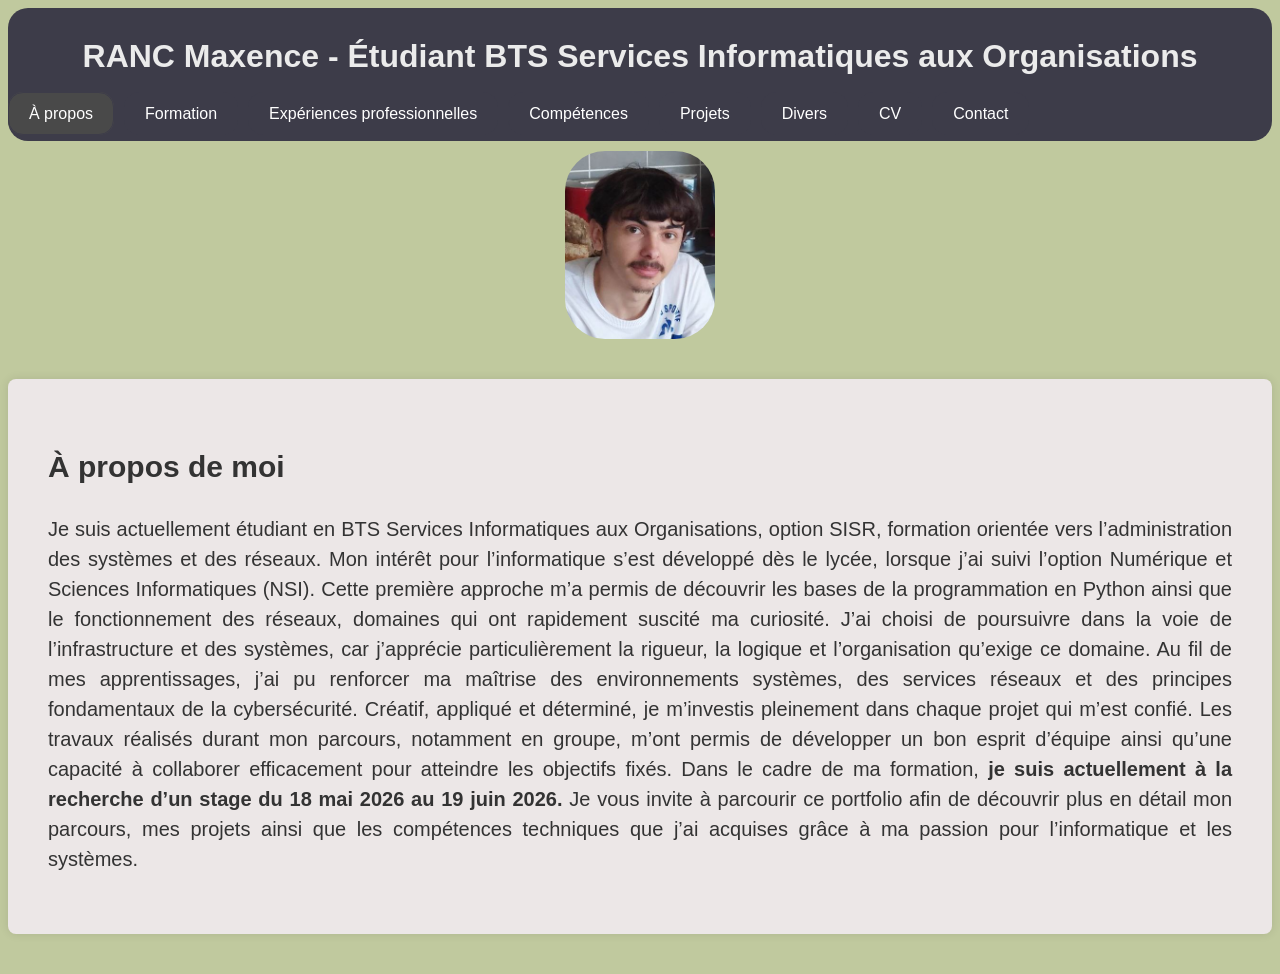
<file: index.html>
<!DOCTYPE html>
<html lang="fr">
<head>
    <meta charset="UTF-8">
    <title>À propos de moi</title>
    <link rel="stylesheet" href="style.css">
</head>

<body>
    <header>
        <h1>RANC Maxence - Étudiant BTS Services Informatiques aux Organisations</h1>

        <nav id="menu">
            <ul>
                <li><a href="index.html" class="active">À propos</a></li>
                <li><a href="formation.html">Formation</a></li>
                <li><a href="experience.html">Expériences professionnelles</a></li>
                <li><a href="competences.html">Compétences</a></li>
                <li><a href="projets.html">Projets</a></li>
                <li><a href="divers.html">Divers</a></li>
                <li><a href="cv.html">CV</a></li>
                <li><a href="contact.html">Contact</a></li>
            </ul>
        </nav>

    </header>
    <main>
        <img id="PhotoDeMoi" src="Photo.jpg" width=150px>
        <section id="a-propos-de-moi">
          <h2>À propos de moi</h2>
          <p>
            Je suis actuellement étudiant en BTS Services Informatiques aux Organisations, option SISR, formation orientée vers l’administration des systèmes et des réseaux.
    Mon intérêt pour l’informatique s’est développé dès le lycée, lorsque j’ai suivi l’option Numérique et Sciences Informatiques (NSI). Cette première approche m’a permis de découvrir les bases de la programmation en Python ainsi que le fonctionnement des réseaux, domaines qui ont rapidement suscité ma curiosité.
    J’ai choisi de poursuivre dans la voie de l’infrastructure et des systèmes, car j’apprécie particulièrement la rigueur, la logique et l’organisation qu’exige ce domaine. Au fil de mes apprentissages, j’ai pu renforcer ma maîtrise des environnements systèmes, des services réseaux et des principes fondamentaux de la cybersécurité.
    Créatif, appliqué et déterminé, je m’investis pleinement dans chaque projet qui m’est confié. Les travaux réalisés durant mon parcours, notamment en groupe, m’ont permis de développer un bon esprit d’équipe ainsi qu’une capacité à collaborer efficacement pour atteindre les objectifs fixés.
    Dans le cadre de ma formation, <b>je suis actuellement à la recherche d’un stage du 18 mai 2026 au 19 juin 2026.</b>
    Je vous invite à parcourir ce portfolio afin de découvrir plus en détail mon parcours, mes projets ainsi que les compétences techniques que j’ai acquises grâce à ma passion pour l’informatique et les systèmes.
          </p>
        </section>

    </main>

    </body>
</html>
</file>
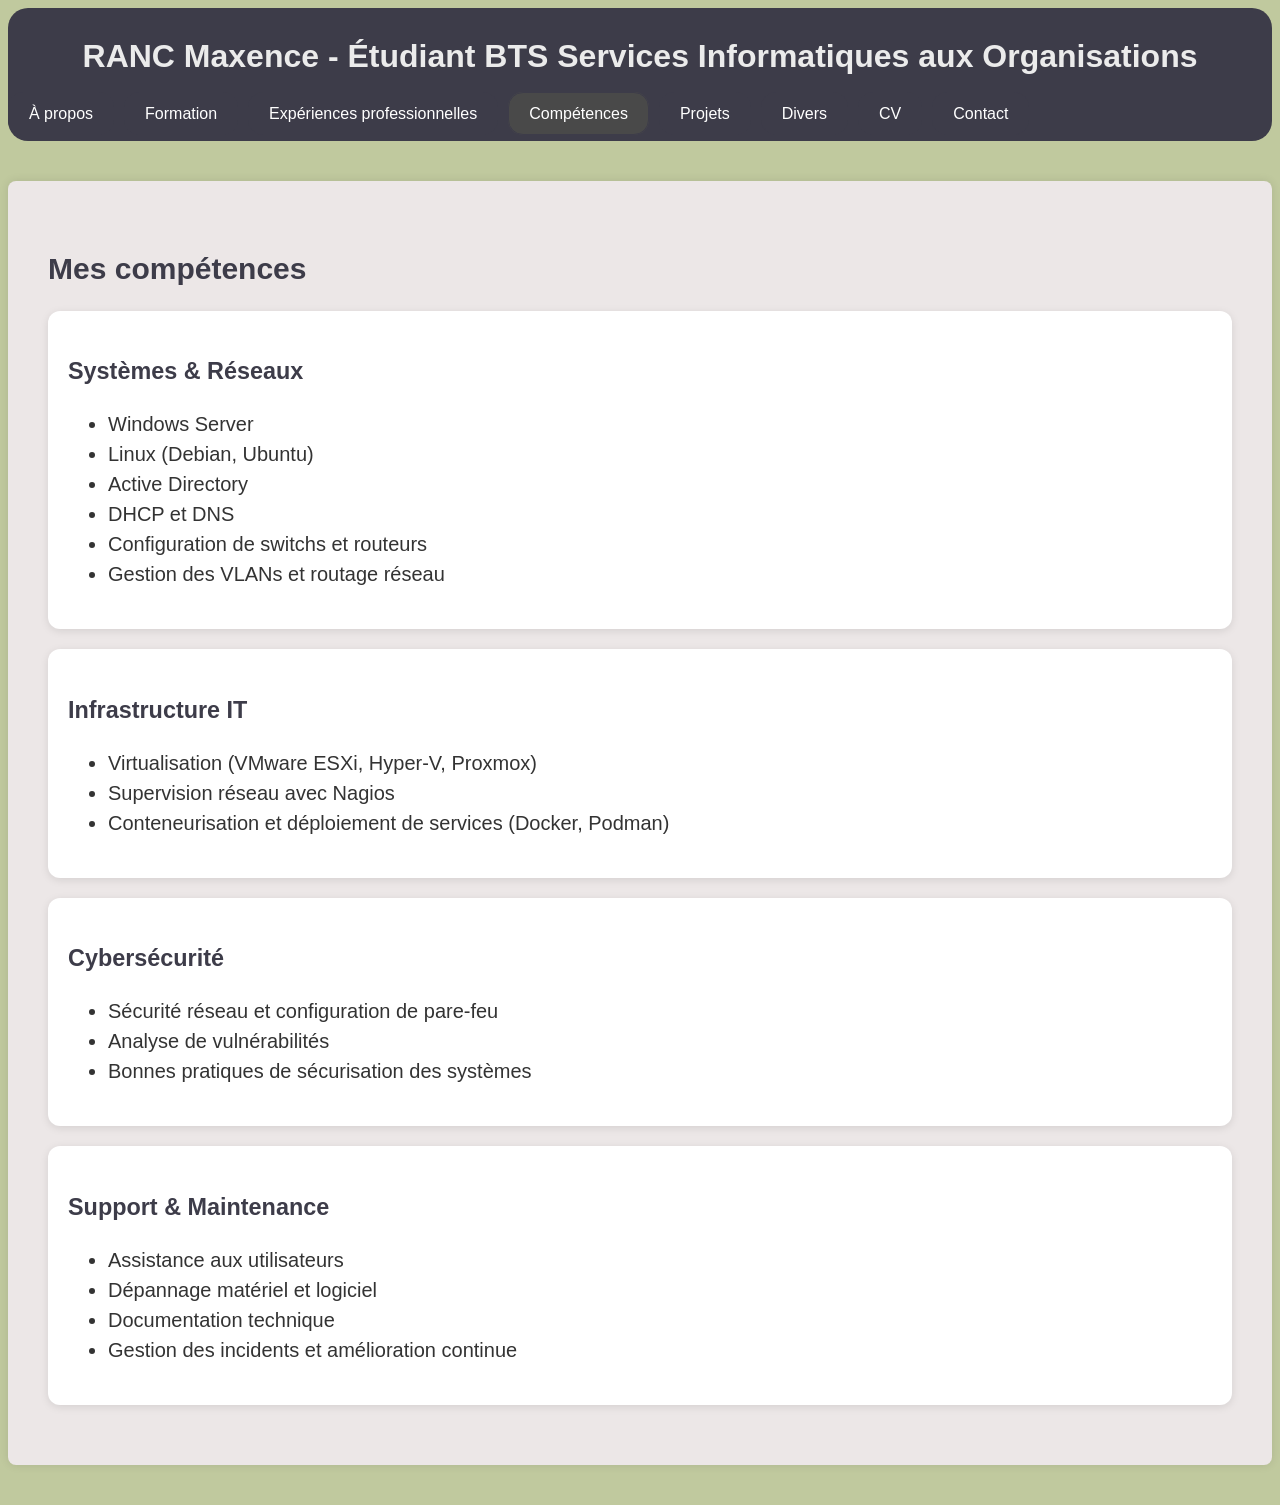
<file: competences.html>
<!DOCTYPE html>
<html lang="fr">
<head>
    <meta charset="UTF-8">
    <title>Compétences</title>
    <link rel="stylesheet" href="style.css">
</head>

<body>

    <header>
        <h1>RANC Maxence - Étudiant BTS Services Informatiques aux Organisations</h1>

        <nav id="menu">
            <ul>
                <li><a href="index.html">À propos</a></li>
                <li><a href="formation.html">Formation</a></li>
                <li><a href="experience.html">Expériences professionnelles</a></li>
                <li><a href="competences.html" class="active">Compétences</a></li>
                <li><a href="projets.html">Projets</a></li>
                <li><a href="divers.html">Divers</a></li>
                <li><a href="cv.html">CV</a></li>
                <li><a href="contact.html">Contact</a></li>
            </ul>
        </nav>

    </header>
    <section id="mes-competences">
        <h2>Mes compétences</h2>
  
        <div class="competence-card">
          <h3>Systèmes & Réseaux</h3>
          <ul>
            <li>Windows Server</li>
            <li>Linux (Debian, Ubuntu)</li>
            <li>Active Directory</li>
            <li>DHCP et DNS</li>
            <li>Configuration de switchs et routeurs</li>
            <li>Gestion des VLANs et routage réseau</li>
          </ul>
        </div>
  
        <div class="competence-card">
          <h3>Infrastructure IT</h3>
          <ul>
            <li>Virtualisation (VMware ESXi, Hyper-V, Proxmox)</li>
            <li>Supervision réseau avec Nagios</li>
            <li>Conteneurisation et déploiement de services (Docker, Podman)</li>
          </ul>
        </div>
  
        <div class="competence-card">
          <h3>Cybersécurité</h3>
          <ul>
            <li>Sécurité réseau et configuration de pare-feu</li>
            <li>Analyse de vulnérabilités</li>
            <li>Bonnes pratiques de sécurisation des systèmes</li>
          </ul>
        </div>
  
        <div class="competence-card">
          <h3>Support & Maintenance</h3>
          <ul>
            <li>Assistance aux utilisateurs</li>
            <li>Dépannage matériel et logiciel</li>
            <li>Documentation technique</li>
            <li>Gestion des incidents et amélioration continue</li>
          </ul>
        </div>
      </section>
</file>
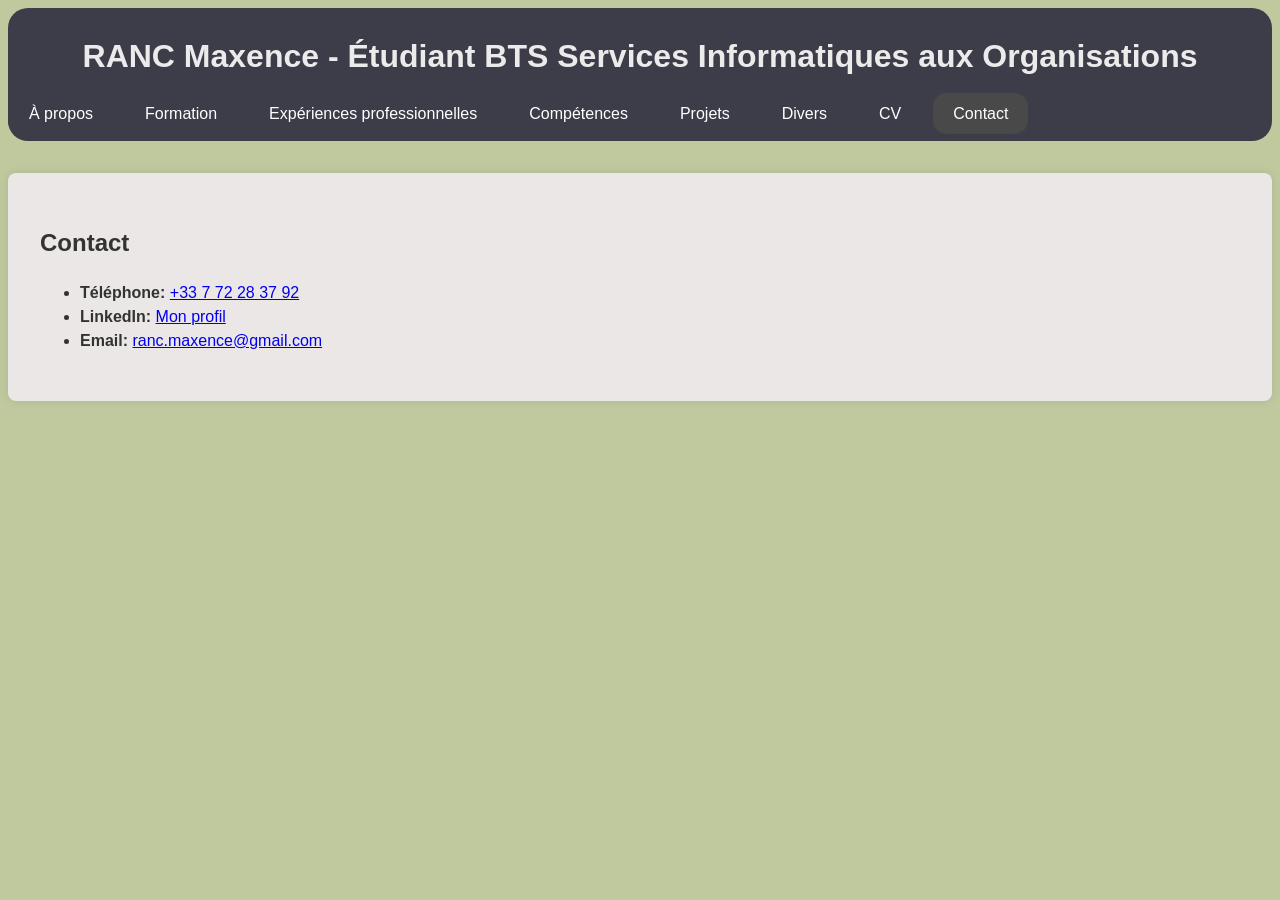
<file: contact.html>
<!DOCTYPE html>
<html lang="fr">
  <head>
    <meta charset="UTF-8">
    <title>Contact</title>
    <link rel="stylesheet" href="style.css">
  </head>

<body>

  <header>
  <h1>RANC Maxence - Étudiant BTS Services Informatiques aux Organisations</h1>

  <nav id="menu">
    <ul>
      <li><a href="index.html">À propos</a></li>
      <li><a href="formation.html">Formation</a></li>
      <li><a href="experience.html">Expériences professionnelles</a></li>
      <li><a href="competences.html">Compétences</a></li>
      <li><a href="projets.html">Projets</a></li>
      <li><a href="divers.html">Divers</a></li>
      <li><a href="cv.html">CV</a></li>
      <li><a href="contact.html" class="active">Contact</a></li>
    </ul>
  </nav>

  </header>
  <section id="contact">
      <h2>Contact</h2>
      <ul>
        <li>
          <strong>Téléphone:</strong> <a href="tel:+33617967249">+33 7 72 28 37 92</a>
        </li>
        <li>
          <strong>LinkedIn:</strong> <a href="https://www.linkedin.com/in/maxence-ranc-b832492aa/">Mon profil</a>
        </li>
        <li>
          <strong>Email:</strong> <a href="mailto:ranc.maxence@gmail.com">ranc.maxence@gmail.com</a>
        </li>
      </ul>
  </section>
</body>
</html>
</file>
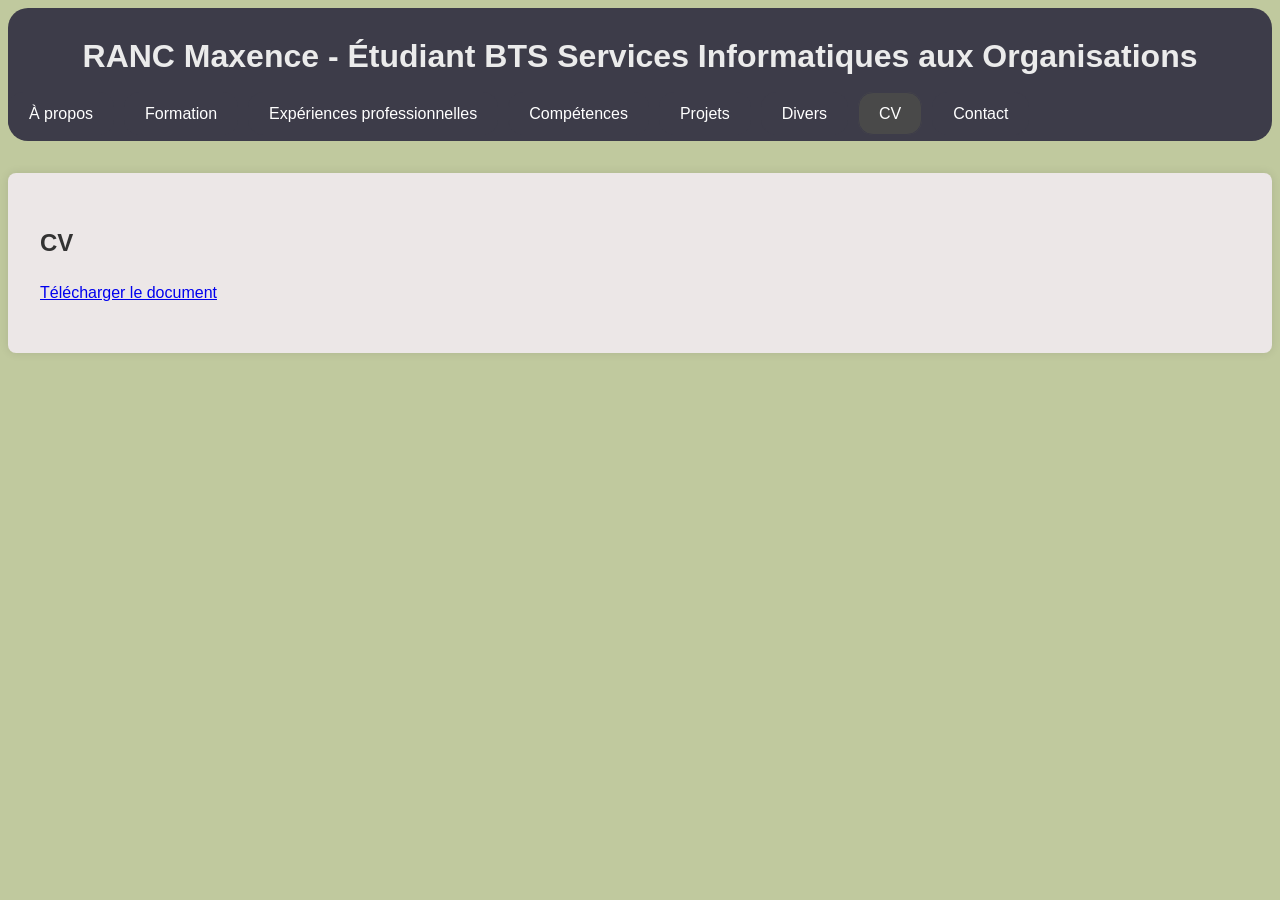
<file: cv.html>
<!DOCTYPE html>
<html lang="fr">
  <head>
    <meta charset="UTF-8">
    <title>CV</title>
    <link rel="stylesheet" href="style.css">
  </head>

<body>

  <header>
    <h1>RANC Maxence - Étudiant BTS Services Informatiques aux Organisations</h1>

    <nav id="menu">
      <ul>
        <li><a href="index.html">À propos</a></li>
        <li><a href="formation.html">Formation</a></li>
        <li><a href="experience.html">Expériences professionnelles</a></li>
        <li><a href="competences.html">Compétences</a></li>
        <li><a href="projets.html">Projets</a></li>
        <li><a href="divers.html">Divers</a></li>
        <li><a href="cv.html" class="active">CV</a></li>
        <li><a href="contact.html">Contact</a></li>
      </ul>
    </nav>

  </header>
  <section id="cv">
      <h2>CV</h2>
      <p><a href="CV.Maxence_RANC.pdf" target="Mon_CV.pdf"> Télécharger le document </a></p>
  </section>
</body>
</html>
</file>
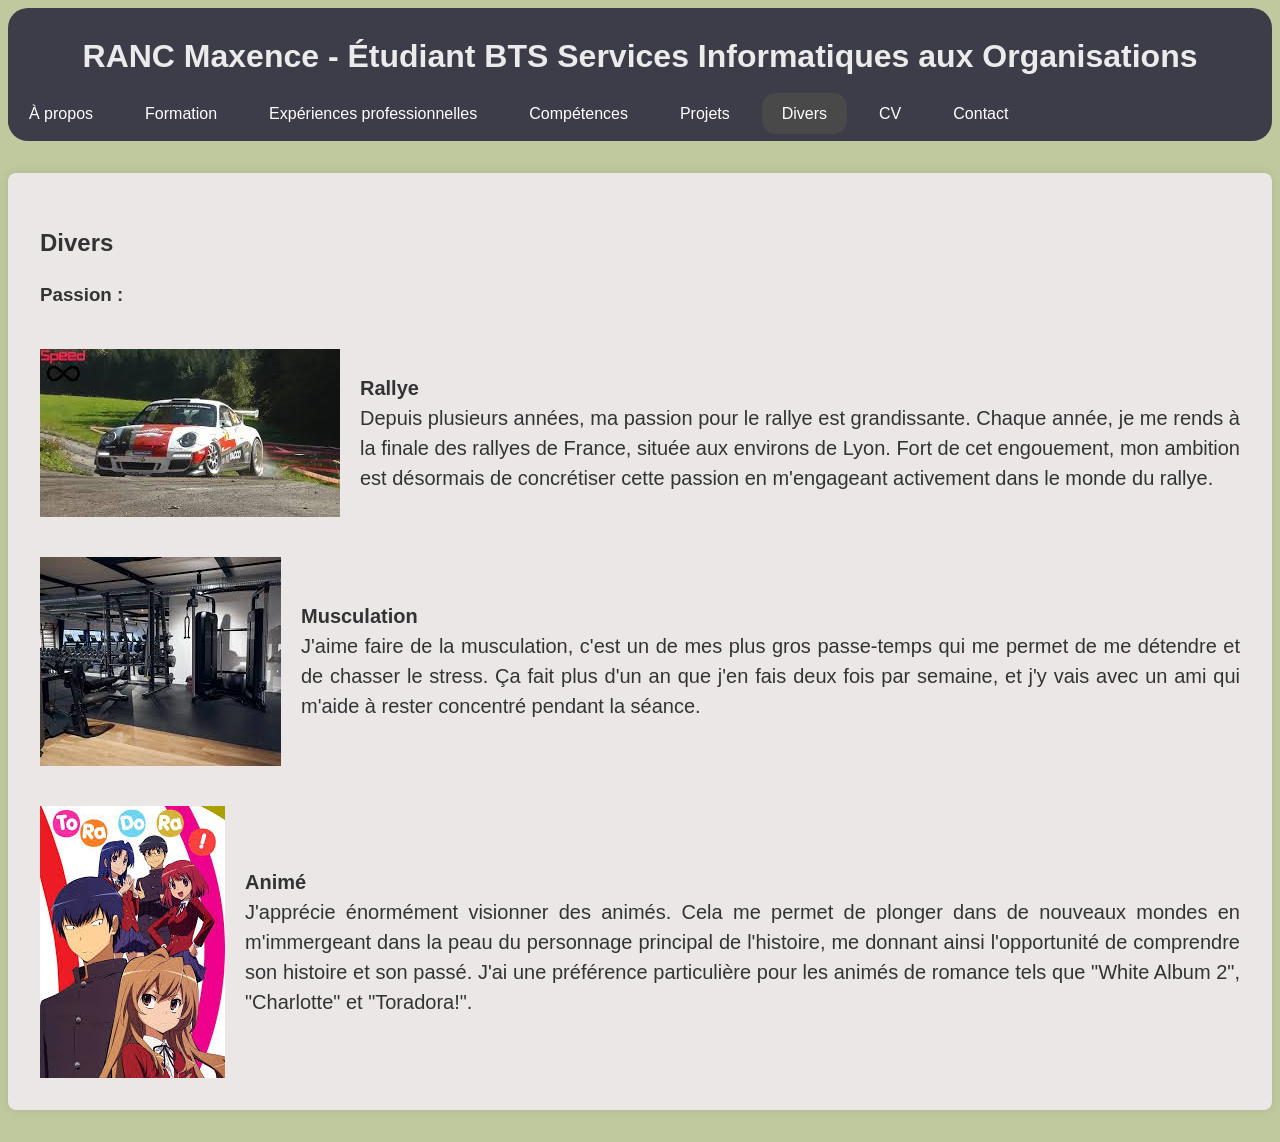
<file: divers.html>
<!DOCTYPE html>
<html lang="fr">
  <head>
    <meta charset="UTF-8">
    <title>Divers</title>
    <link rel="stylesheet" href="style.css">
  </head>

<body>

  <header>
    <h1>RANC Maxence - Étudiant BTS Services Informatiques aux Organisations</h1>

    <nav id="menu">
      <ul>
        <li><a href="index.html">À propos</a></li>
        <li><a href="formation.html">Formation</a></li>
        <li><a href="experience.html">Expériences professionnelles</a></li>
        <li><a href="competences.html">Compétences</a></li>
        <li><a href="projets.html">Projets</a></li>
        <li><a href="divers.html" class="active">Divers</a></li>
        <li><a href="cv.html">CV</a></li>
        <li><a href="contact.html">Contact</a></li>
      </ul>
    </nav>

  </header>
  <section id="divers">
      <h2>Divers</h2>

      <!----------------------------------------ICI-------------------------------->
      <h3><B>Passion :</B></h3>
      <div class="Rallye">
        <img class="image3" src="Rallye.jpg" alt="Description de l'image">
        <p><b>Rallye</b><br>
          Depuis plusieurs années, ma passion pour le rallye est grandissante. Chaque année, je me rends à la finale des rallyes de France, située aux environs de Lyon. Fort de cet engouement, mon ambition est désormais de concrétiser cette passion en m'engageant activement dans le monde du rallye.
        </p>
      </div>
      <!----------------------------------------ICI-------------------------------->
      
      <!----------------------------------------ICI-------------------------------->
      <div class="Muscu">
        <img class="image3" src="MuscuSalle.jpg" alt="Description de l'image">
        <p><b>Musculation</b><br>
          J'aime faire de la musculation, c'est un de mes plus gros passe-temps qui me permet de me détendre et de chasser le stress. Ça fait plus d'un an que j'en fais deux fois par semaine, et j'y vais avec un ami qui m'aide à rester concentré pendant la séance.
        </p>
      </div>
      <!----------------------------------------ICI-------------------------------->

      <!----------------------------------------ICI-------------------------------->
      <div class="Manga">
        <img class="image3" src="Anime.jpg" alt="Description de l'image">
        <p><b>Animé</b><br>
          J'apprécie énormément visionner des animés. Cela me permet de plonger dans de nouveaux mondes en m'immergeant dans la peau du personnage principal de l'histoire, me donnant ainsi l'opportunité de comprendre son histoire et son passé. J'ai une préférence particulière pour les animés de romance tels que "White Album 2", "Charlotte" et "Toradora!".        </p>
      </div>
      <!----------------------------------------ICI-------------------------------->
      
    </section>
</body>
</html>
</file>
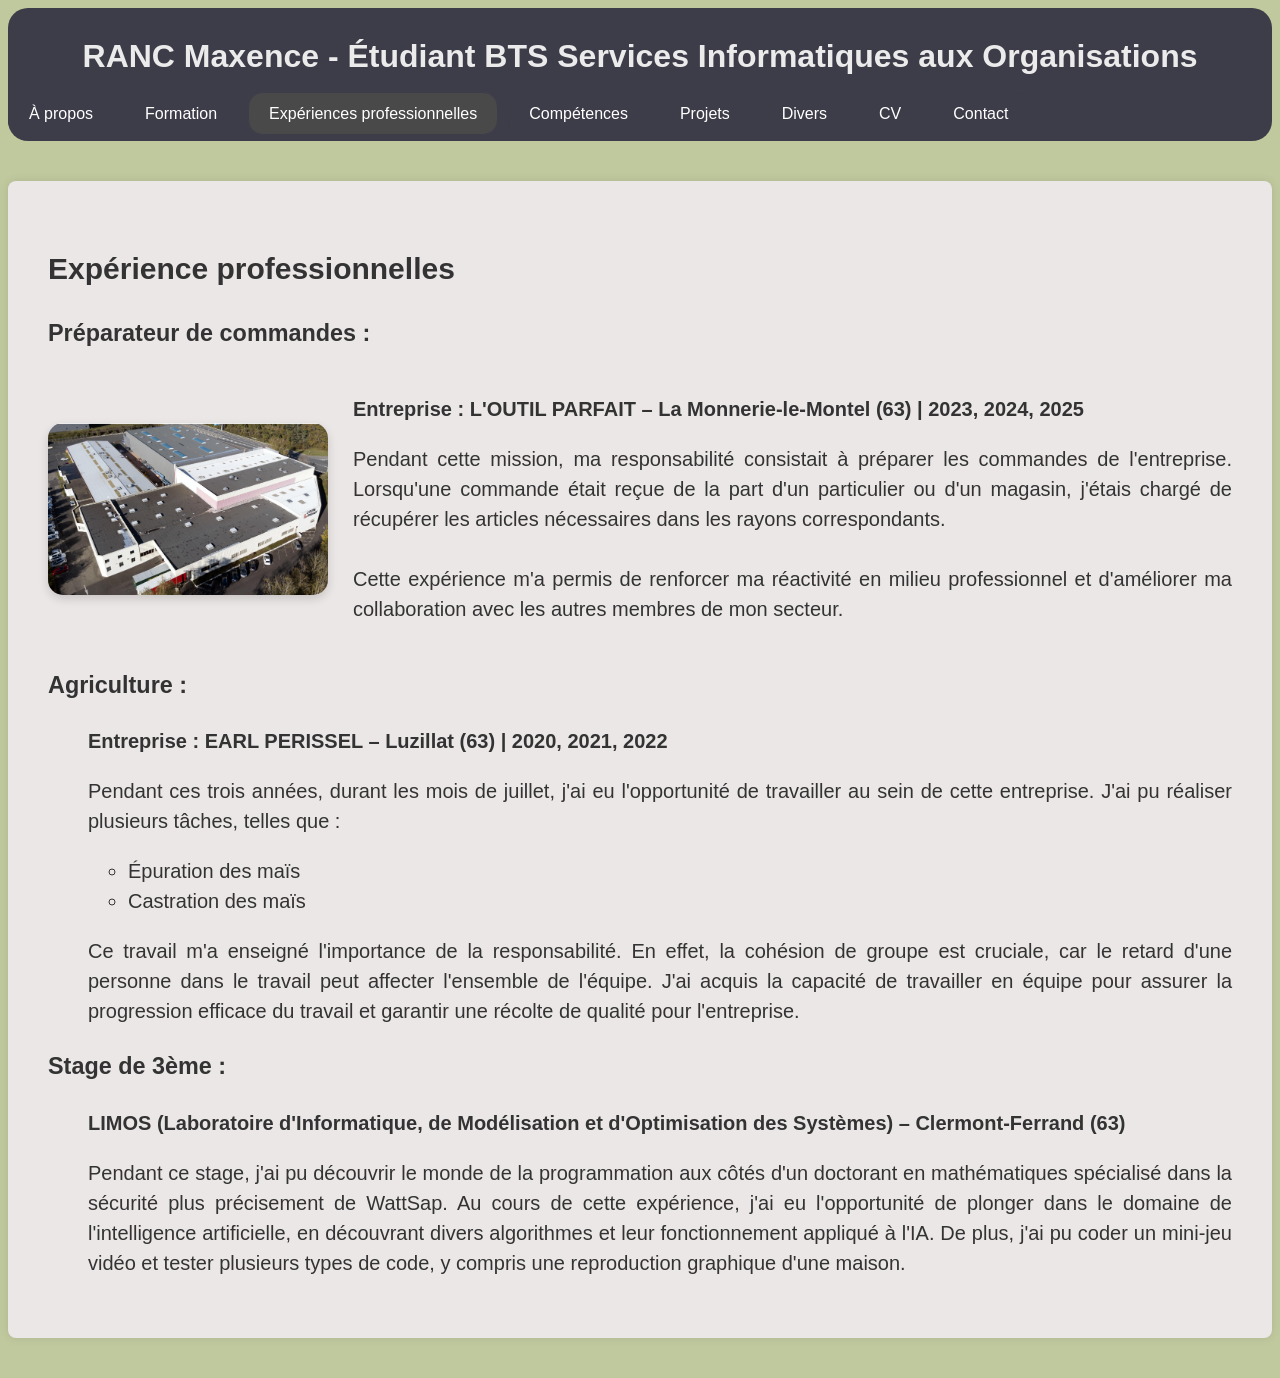
<file: experience.html>
<!DOCTYPE html>
<html lang="fr">
<head>
    <meta charset="UTF-8">
    <title>Expériences professionnelles</title>
    <link rel="stylesheet" href="style.css">
</head>

<body>
    <header>
        <h1>RANC Maxence - Étudiant BTS Services Informatiques aux Organisations</h1>
        
        <nav id="menu">
            <ul>
                <li><a href="index.html">À propos</a></li>
                <li><a href="formation.html">Formation</a></li>
                <li><a href="experience.html" class="active">Expériences professionnelles</a></li>
                <li><a href="competences.html">Compétences</a></li>
                <li><a href="projets.html">Projets</a></li>
                <li><a href="divers.html">Divers</a></li>
                <li><a href="cv.html">CV</a></li>
                <li><a href="contact.html">Contact</a></li>
            </ul>
        </nav>
        
    </header>
    <section id="experience-professionnelles">
        <h2>Expérience professionnelles</h2>
        <!----------------------------------------ICI-------------------------------->
        <div class="Usine">
        <h3>Préparateur de commandes :</h3>
  
          <div class="usine-contenu">
            <img src="outil-parfait-usine.jpg" alt="Usine L'Outil Parfait">
  
            <div>
              <p>
                <b>Entreprise : L'OUTIL PARFAIT – La Monnerie-le-Montel (63) | 2023, 2024, 2025</b>
              </p>
  
              <p>
                Pendant cette mission, ma responsabilité consistait à préparer les commandes de l'entreprise.
                Lorsqu'une commande était reçue de la part d'un particulier ou d'un magasin, j'étais chargé
                de récupérer les articles nécessaires dans les rayons correspondants.
                <br><br>
                Cette expérience m'a permis de renforcer ma réactivité en milieu professionnel et
                d'améliorer ma collaboration avec les autres membres de mon secteur.
              </p>
            </div>
          </div>
        </div>
        <!----------------------------------------ICI-------------------------------->
  
        <!----------------------------------------ICI-------------------------------->
        <div class="Usine">
          <h3>Agriculture : </h3>
            <ul><p>
              <b>Entreprise : EARL PERISSEL – Luzillat (63) | 2020, 2021, 2022</b>
            </p>
            <p>
              Pendant ces trois années, durant les mois de juillet, j'ai eu l'opportunité de travailler au sein de cette entreprise. J'ai pu réaliser plusieurs tâches, telles que :          </p>
            <ul>
              <li>
              Épuration des maïs   
              </li>
              <li>
              Castration des maïs 
              </li>
            </ul>
            <p>
              Ce travail m'a enseigné l'importance de la responsabilité. En effet, la cohésion de groupe est cruciale, car le retard d'une personne dans le travail peut affecter l'ensemble de l'équipe. J'ai acquis la capacité de travailler en équipe pour assurer la progression efficace du travail et garantir une récolte de qualité pour l'entreprise.          </p>
            </ul>
       </div>
        <!----------------------------------------ICI-------------------------------->
  
        <!----------------------------------------ICI-------------------------------->
        <div class="Usine">
          <h3>Stage de 3ème : </h3>
            <ul><p>
              <b>LIMOS (Laboratoire d'Informatique, de Modélisation et d'Optimisation des Systèmes) – Clermont-Ferrand (63)</b>
            </p>
            <p>
  
              Pendant ce stage, j'ai pu découvrir le monde de la programmation aux côtés d'un doctorant en mathématiques spécialisé dans la sécurité plus précisement de WattSap. Au cours de cette expérience, j'ai eu l'opportunité de plonger dans le domaine de l'intelligence artificielle, en découvrant divers algorithmes et leur fonctionnement appliqué à l'IA. De plus, j'ai pu coder un mini-jeu vidéo et tester plusieurs types de code, y compris une reproduction graphique d'une maison.          </p>
          </ul>
       </div>
        <!----------------------------------------ICI-------------------------------->
  
      </section>
</file>
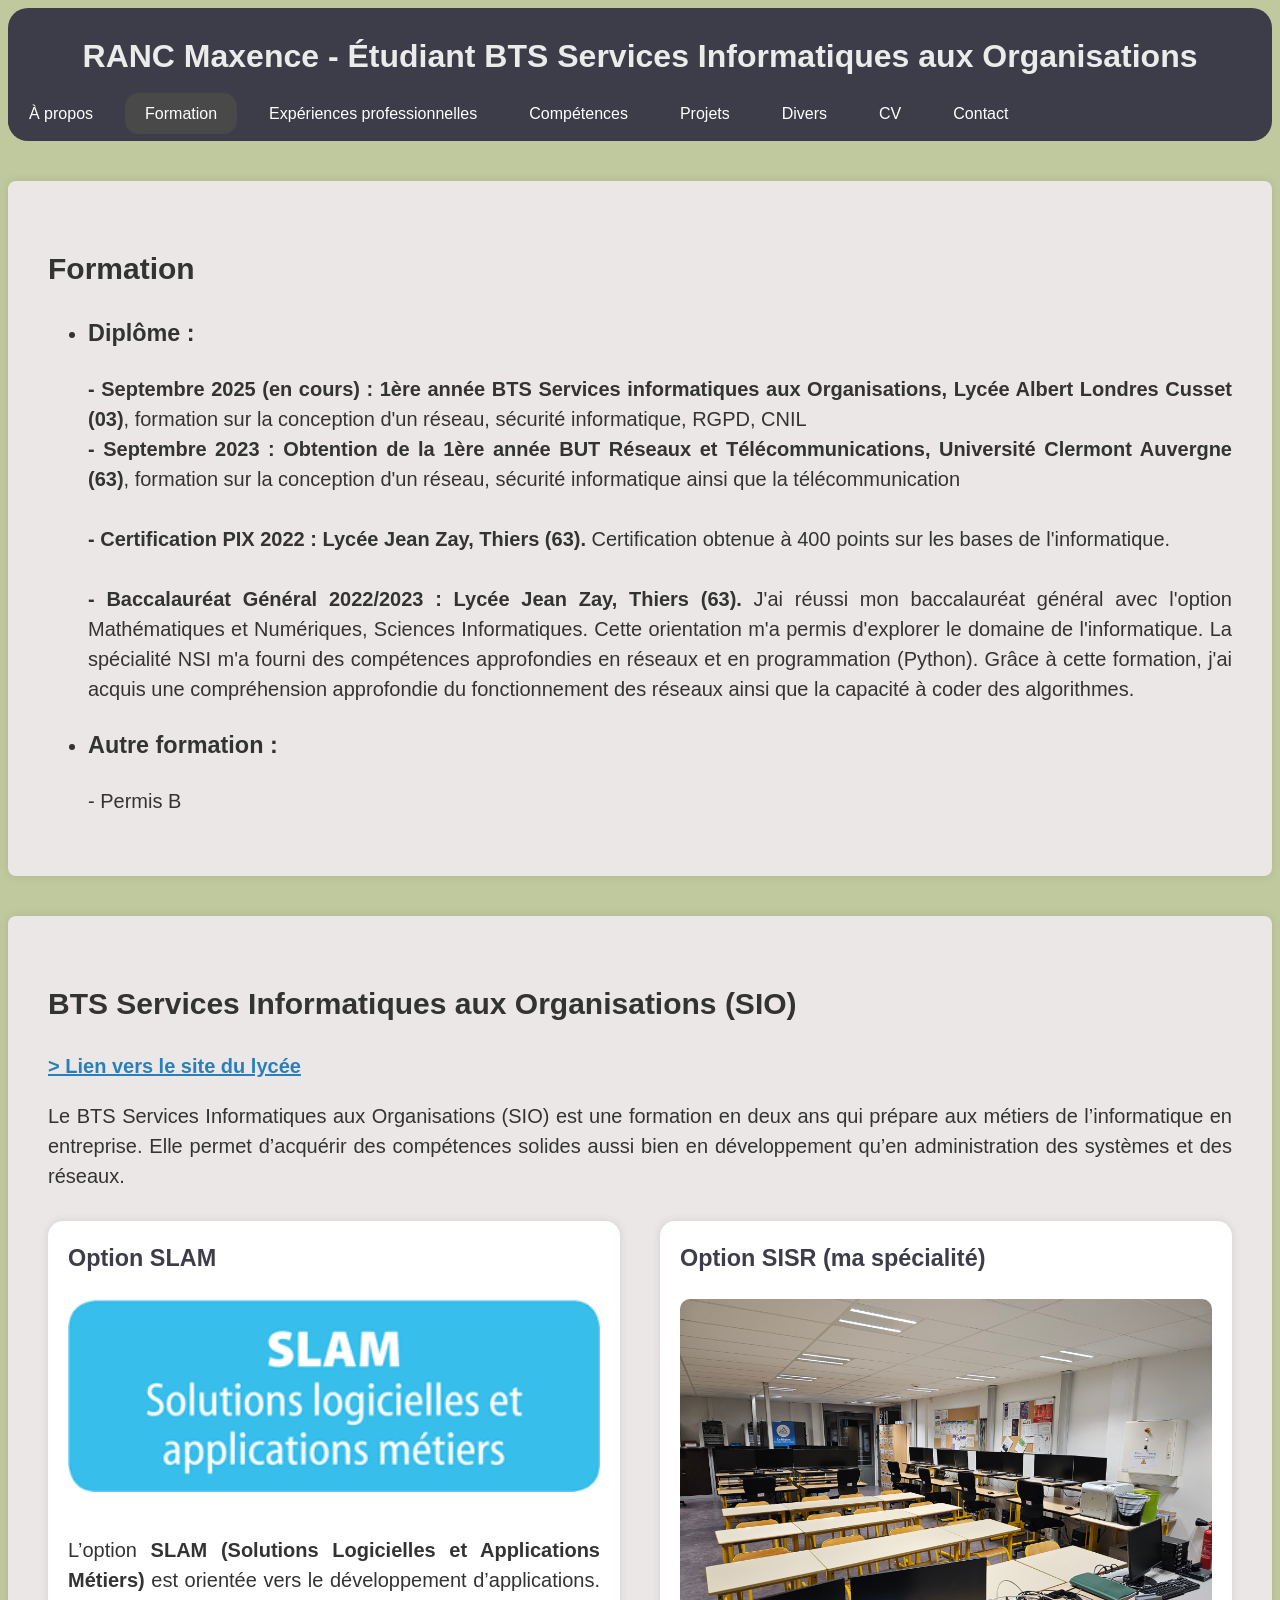
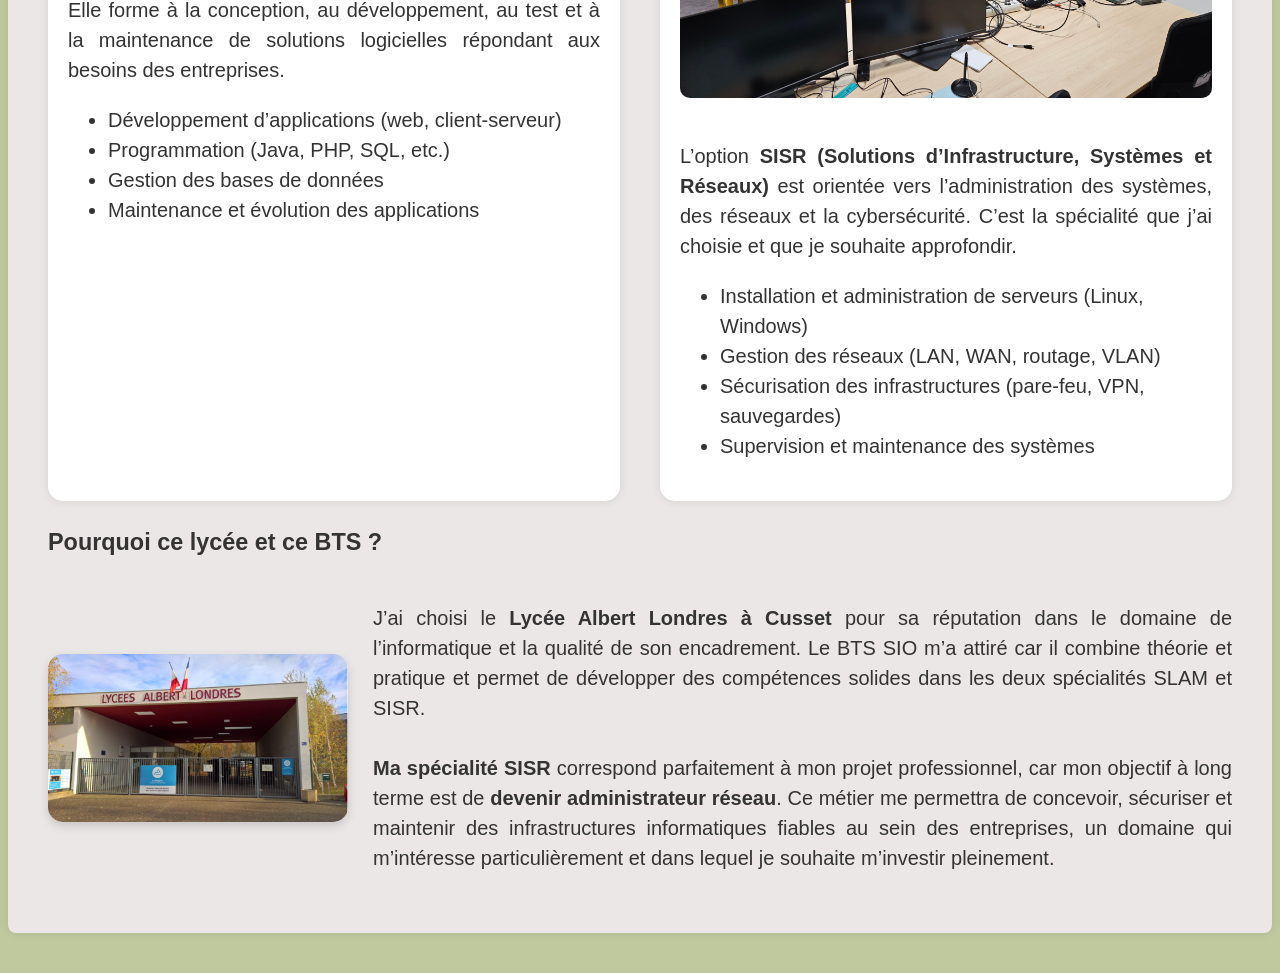
<file: formation.html>
<!DOCTYPE html>
<html lang="fr">
<head>
    <meta charset="UTF-8">
    <title>Formation</title>
    <link rel="stylesheet" href="style.css">
</head>

<body>
    <header>
        <h1>RANC Maxence - Étudiant BTS Services Informatiques aux Organisations</h1>
        
        <nav id="menu">
            <ul>
                <li><a href="index.html">À propos</a></li>
                <li><a href="formation.html" class="active">Formation</a></li>
                <li><a href="experience.html">Expériences professionnelles</a></li>
                <li><a href="competences.html">Compétences</a></li>
                <li><a href="projets.html">Projets</a></li>
                <li><a href="divers.html">Divers</a></li>
                <li><a href="cv.html">CV</a></li>
                <li><a href="contact.html">Contact</a></li>
            </ul>
        </nav>
    </header>

    <section id="formation">
      <h2>Formation</h2>
      <ul>
        <li>
          <h3><b>Diplôme :</b></h3>
          <p>
            <b>- Septembre 2025 (en cours) : 1ère année BTS Services informatiques aux Organisations, Lycée Albert Londres Cusset (03)</b>,
            formation sur la conception d'un réseau, sécurité informatique, RGPD, CNIL
            <br>
            <b>- Septembre 2023 : Obtention de la 1ère année BUT Réseaux et Télécommunications, Université Clermont Auvergne (63)</b>,
            formation sur la conception d'un réseau, sécurité informatique ainsi que la télécommunication<br>
            <br>
            <b>- Certification PIX 2022 : Lycée Jean Zay, Thiers (63).</b> 
            Certification obtenue à 400 points sur les bases de l'informatique.<br>
            <br>
            <b>- Baccalauréat Général 2022/2023 : Lycée Jean Zay, Thiers (63).</b> J'ai réussi mon baccalauréat général avec l'option Mathématiques et Numériques, Sciences Informatiques. Cette orientation m'a permis d'explorer le domaine de l'informatique. La spécialité NSI m'a fourni des compétences approfondies en réseaux et en programmation (Python). Grâce à cette formation, j'ai acquis une compréhension approfondie du fonctionnement des réseaux ainsi que la capacité à coder des algorithmes.
          </p>
        </li>
        <li>
          <h3>Autre formation :</h3>
          <p>- Permis B</p>
        </li>
      </ul>
    </section>

    <section id="bts-sio">
        <h2>BTS Services Informatiques aux Organisations (SIO)</h2>
        <p>
            <a href="https://albert-londres-cusset.ent.auvergnerhonealpes.fr/orientation-formations/enseignement-superieur-bts-/bts-services-informatiques-aux-organisations-sio-/"
               target="_blank" rel="noopener noreferrer" style="font-weight: bold; color: #2980b9;">
               > Lien vers le site du lycée
            </a>
        </p>
             
        <p>
          Le BTS Services Informatiques aux Organisations (SIO) est une formation en deux ans
          qui prépare aux métiers de l’informatique en entreprise. Elle permet d’acquérir
          des compétences solides aussi bien en développement qu’en administration des systèmes
          et des réseaux.
        </p>
      
        <div class="BTS">
          <div class="Option">
            <h3>Option SLAM</h3>

            <img src="image-slam.jpg" alt="Spécialité SLAM" style="width: 100%; border-radius: 10px; margin-bottom: 15px;">

            <p>
              L’option <b>SLAM (Solutions Logicielles et Applications Métiers)</b> est orientée
              vers le développement d’applications. Elle forme à la conception, au développement,
              au test et à la maintenance de solutions logicielles répondant aux besoins des entreprises.
            </p>
            <ul>
              <li>Développement d’applications (web, client-serveur)</li>
              <li>Programmation (Java, PHP, SQL, etc.)</li>
              <li>Gestion des bases de données</li>
              <li>Maintenance et évolution des applications</li>
            </ul>
          </div>
      
          <div class="Option">
            <h3>Option SISR (ma spécialité)</h3>
            
            <img src="image-sisr.jpg" alt="Spécialité SISR" style="width: 100%; border-radius: 10px; margin-bottom: 15px;">

            <p>
              L’option <b>SISR (Solutions d’Infrastructure, Systèmes et Réseaux)</b> est orientée
              vers l’administration des systèmes, des réseaux et la cybersécurité.
              C’est la spécialité que j’ai choisie et que je souhaite approfondir.
            </p>
            <ul>
              <li>Installation et administration de serveurs (Linux, Windows)</li>
              <li>Gestion des réseaux (LAN, WAN, routage, VLAN)</li>
              <li>Sécurisation des infrastructures (pare-feu, VPN, sauvegardes)</li>
              <li>Supervision et maintenance des systèmes</li>
            </ul>
          </div>
        </div>

        <div class="Pourquoi">
            <h3>Pourquoi ce lycée et ce BTS ?</h3>
      
            <div class="pourquoi-contenu">
              <img src="lycee-albert-londres.jpg" alt="Lycée Albert Londres Cusset">
      
              <p>
                J’ai choisi le <b>Lycée Albert Londres à Cusset</b> pour sa réputation dans le domaine
                de l’informatique et la qualité de son encadrement.  
                Le BTS SIO m’a attiré car il combine théorie et pratique et permet de développer
                des compétences solides dans les deux spécialités SLAM et SISR.
                <br><br>
                <b>Ma spécialité SISR</b> correspond parfaitement à mon projet professionnel, car
                mon objectif à long terme est de <b>devenir administrateur réseau</b>.  
                Ce métier me permettra de concevoir, sécuriser et maintenir des infrastructures
                informatiques fiables au sein des entreprises, un domaine qui m’intéresse
                particulièrement et dans lequel je souhaite m’investir pleinement.
              </p>
            </div>
        </div>
    </section>
</body>
</html>
</file>
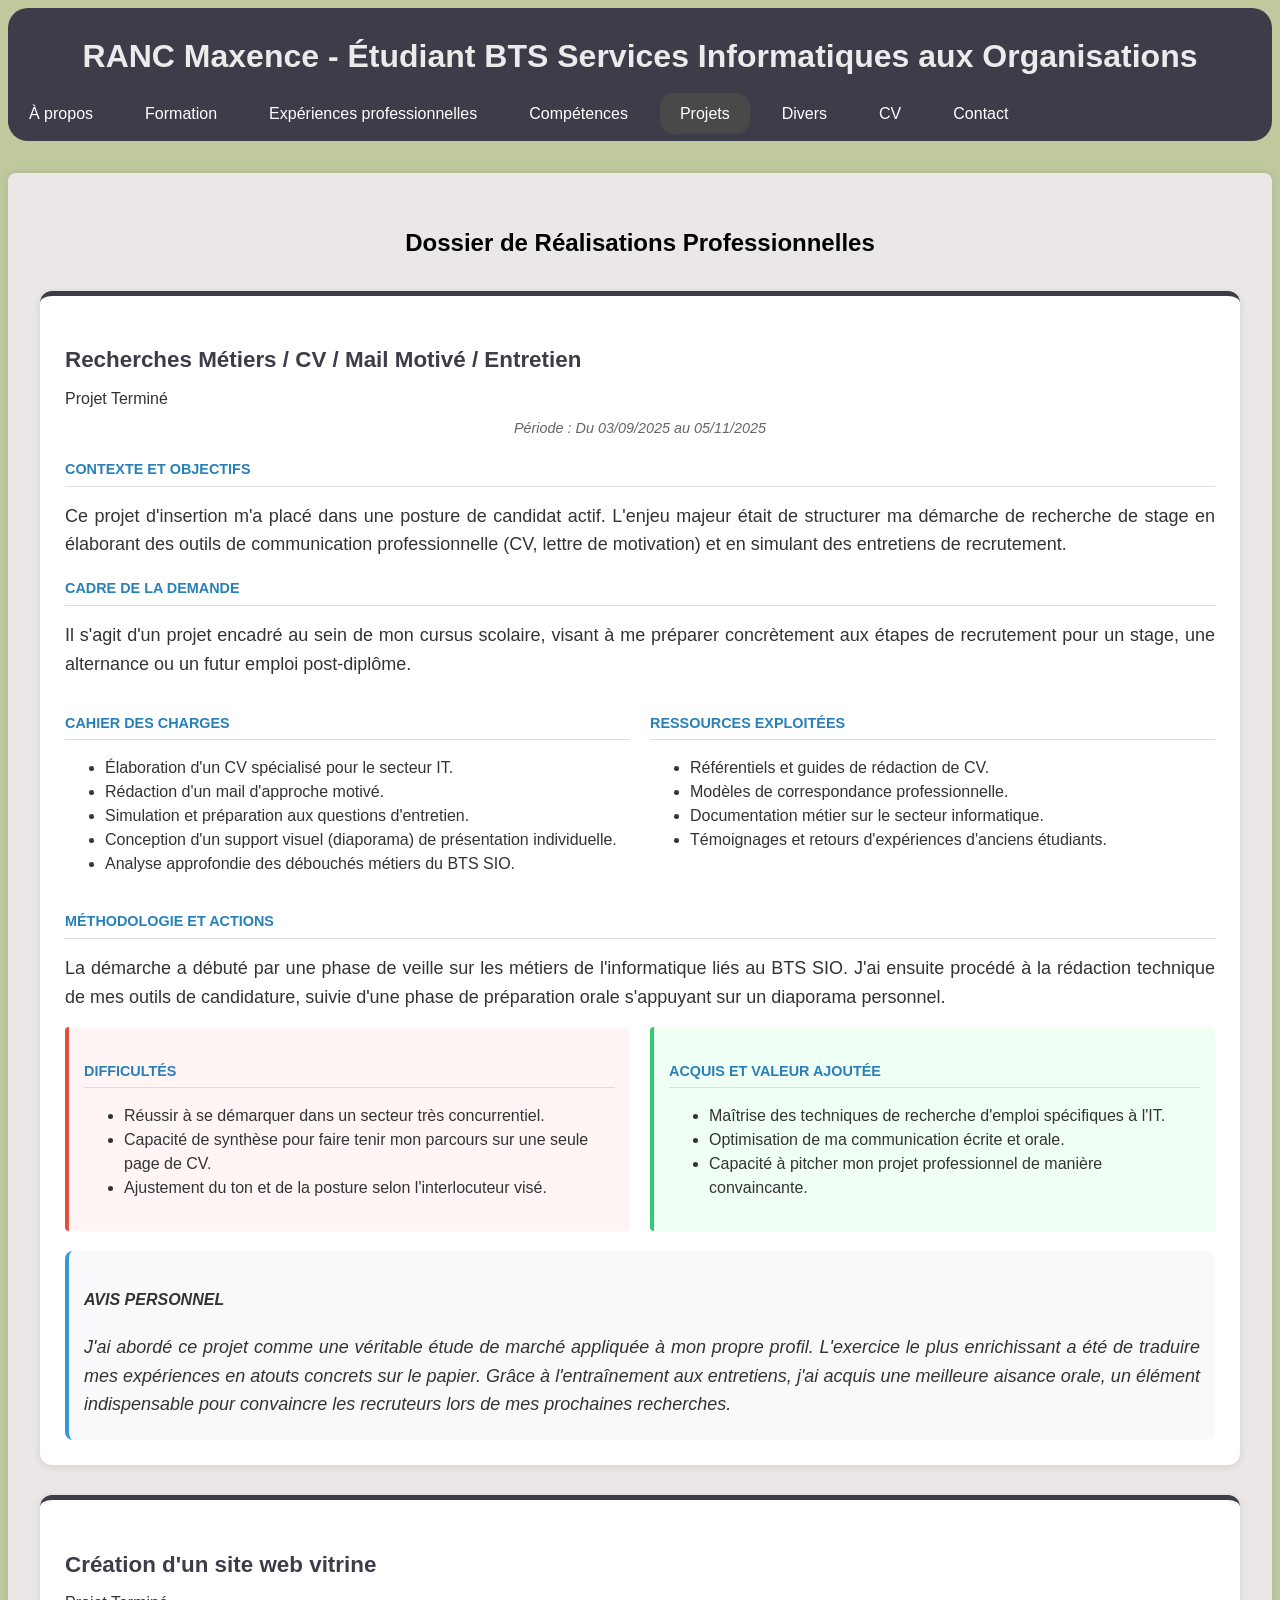
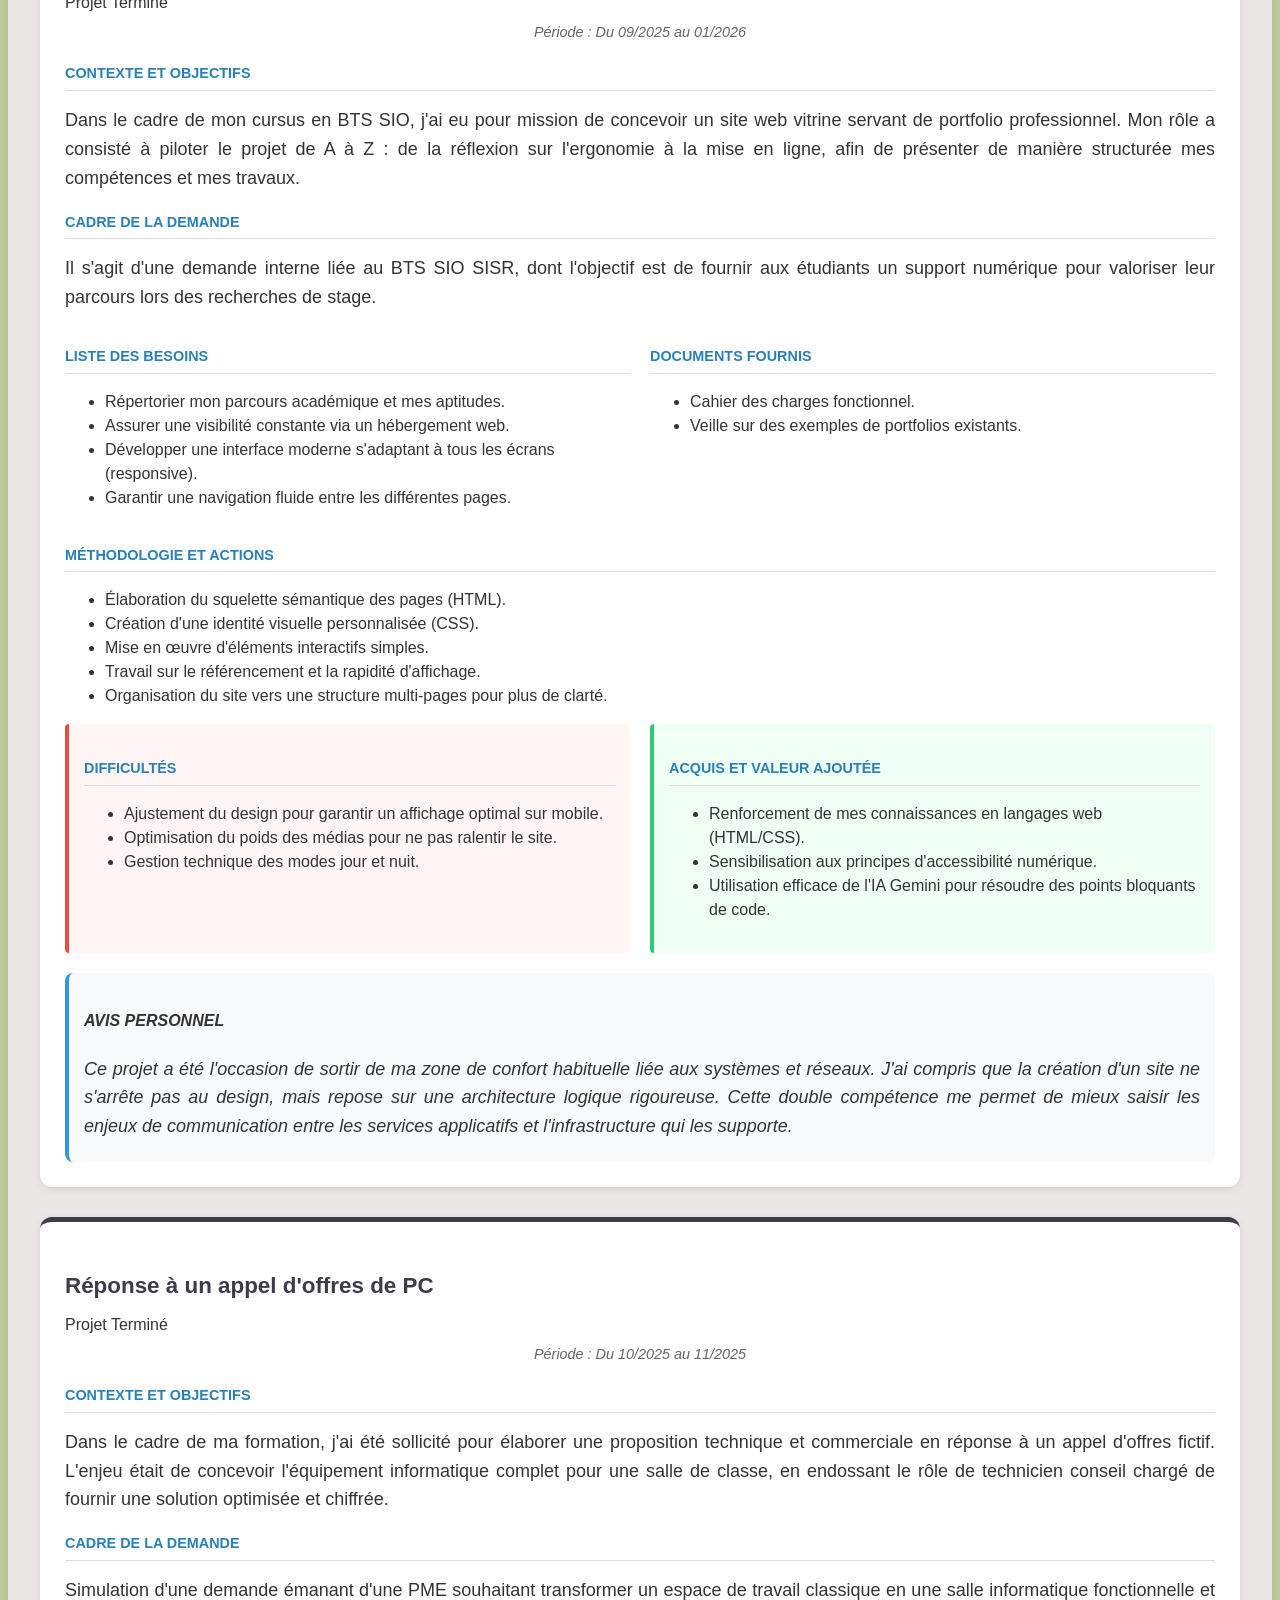
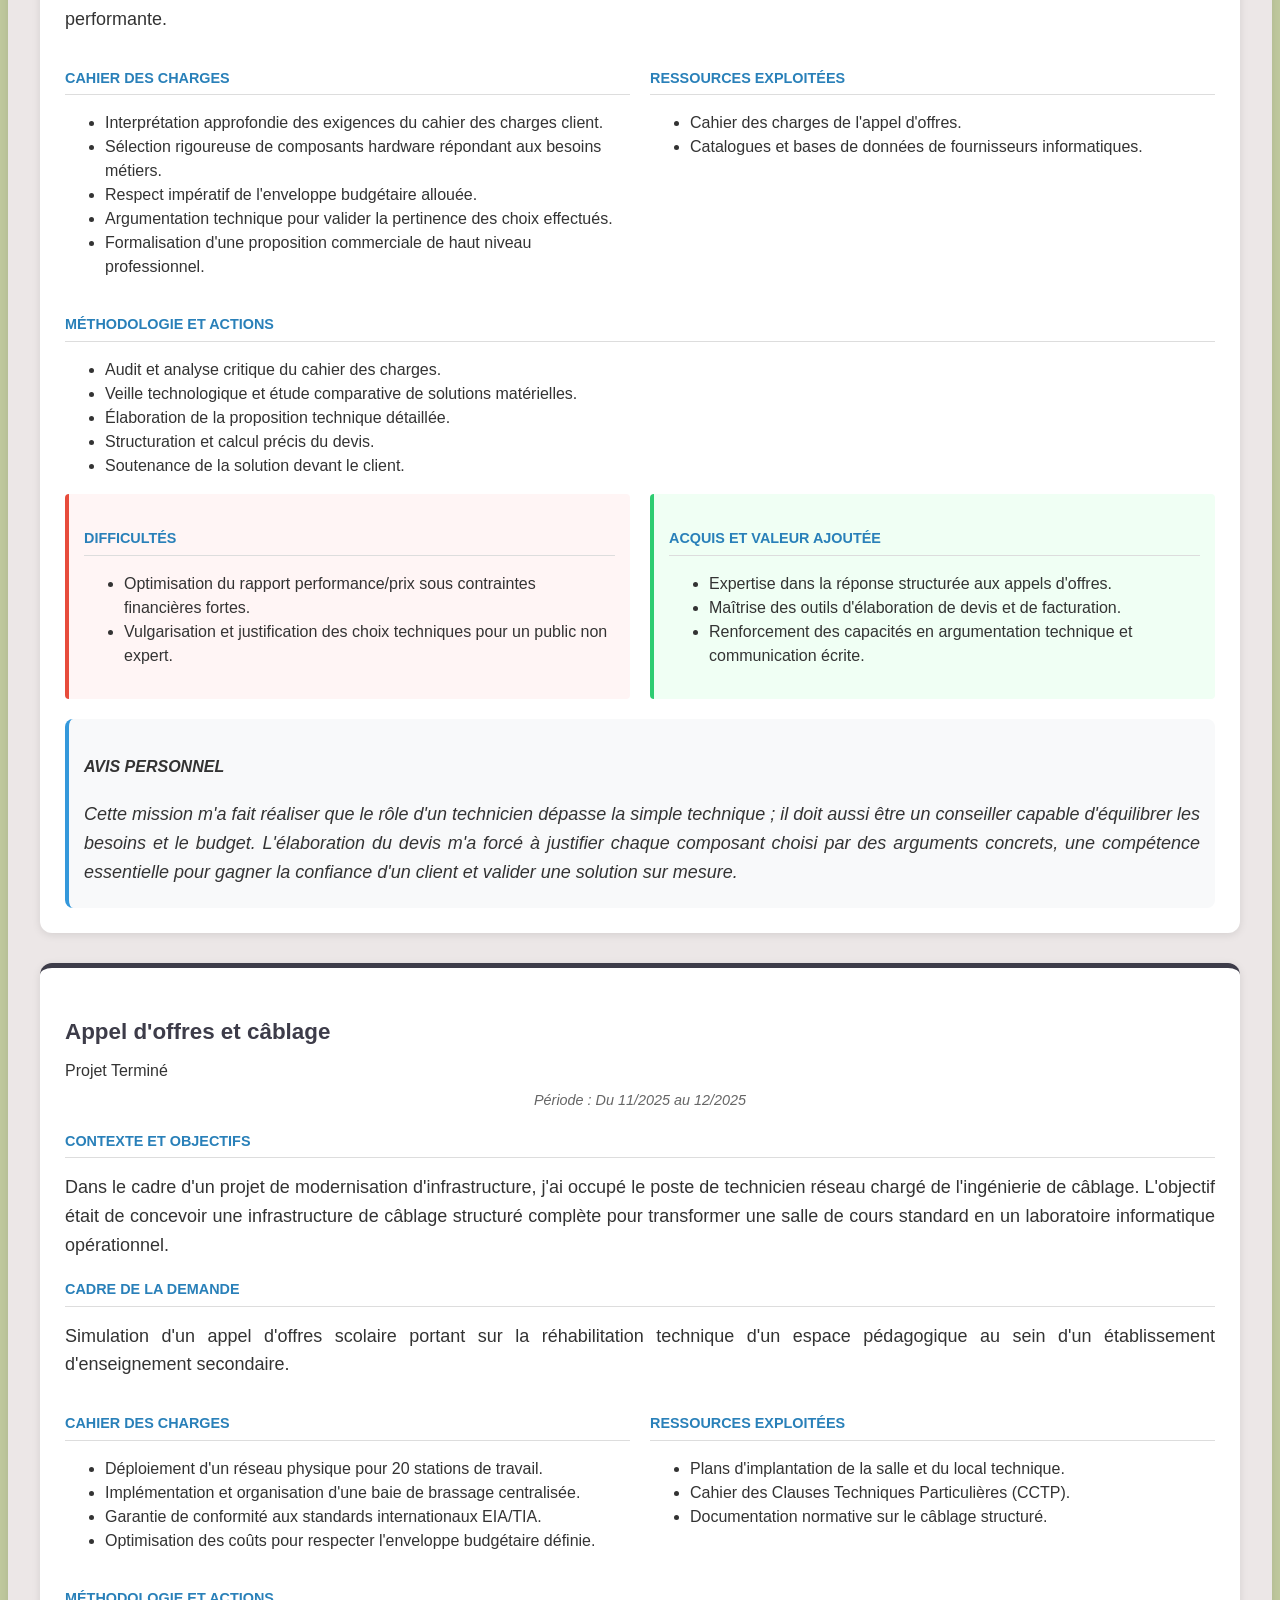
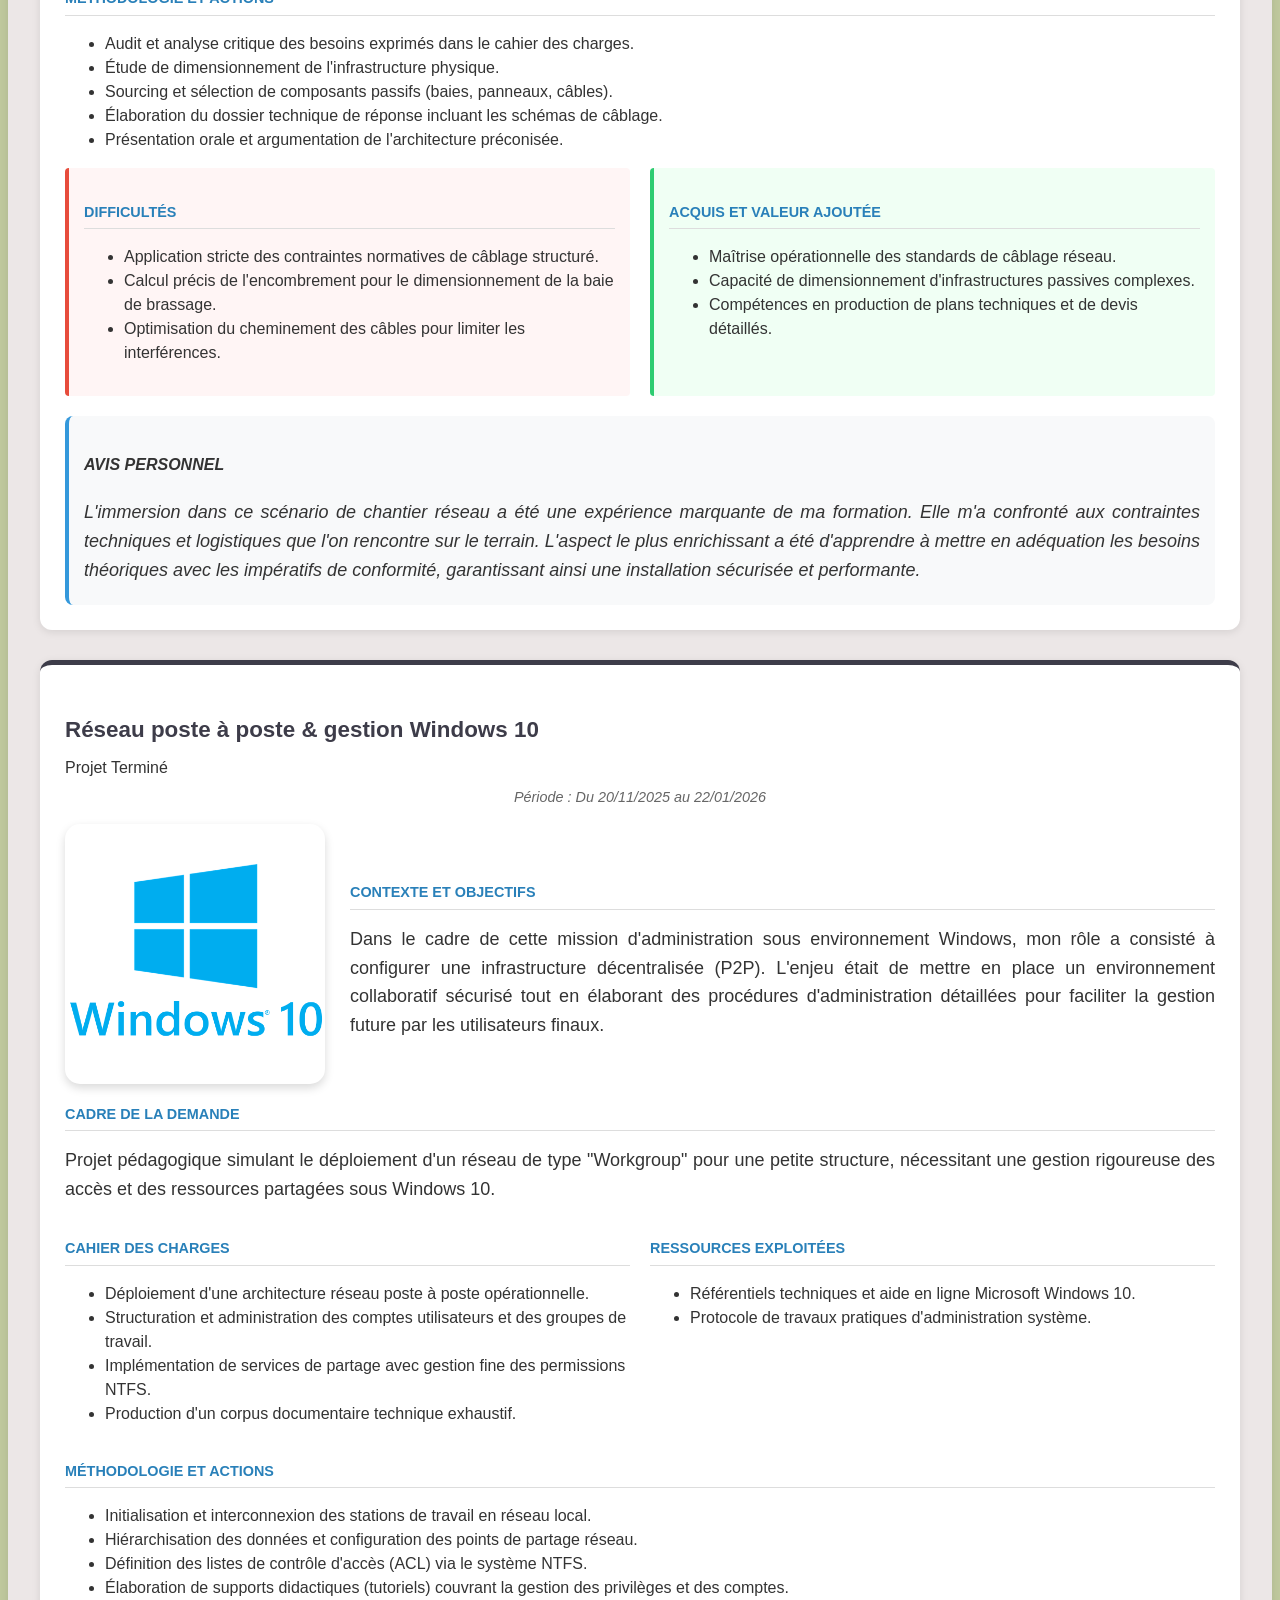
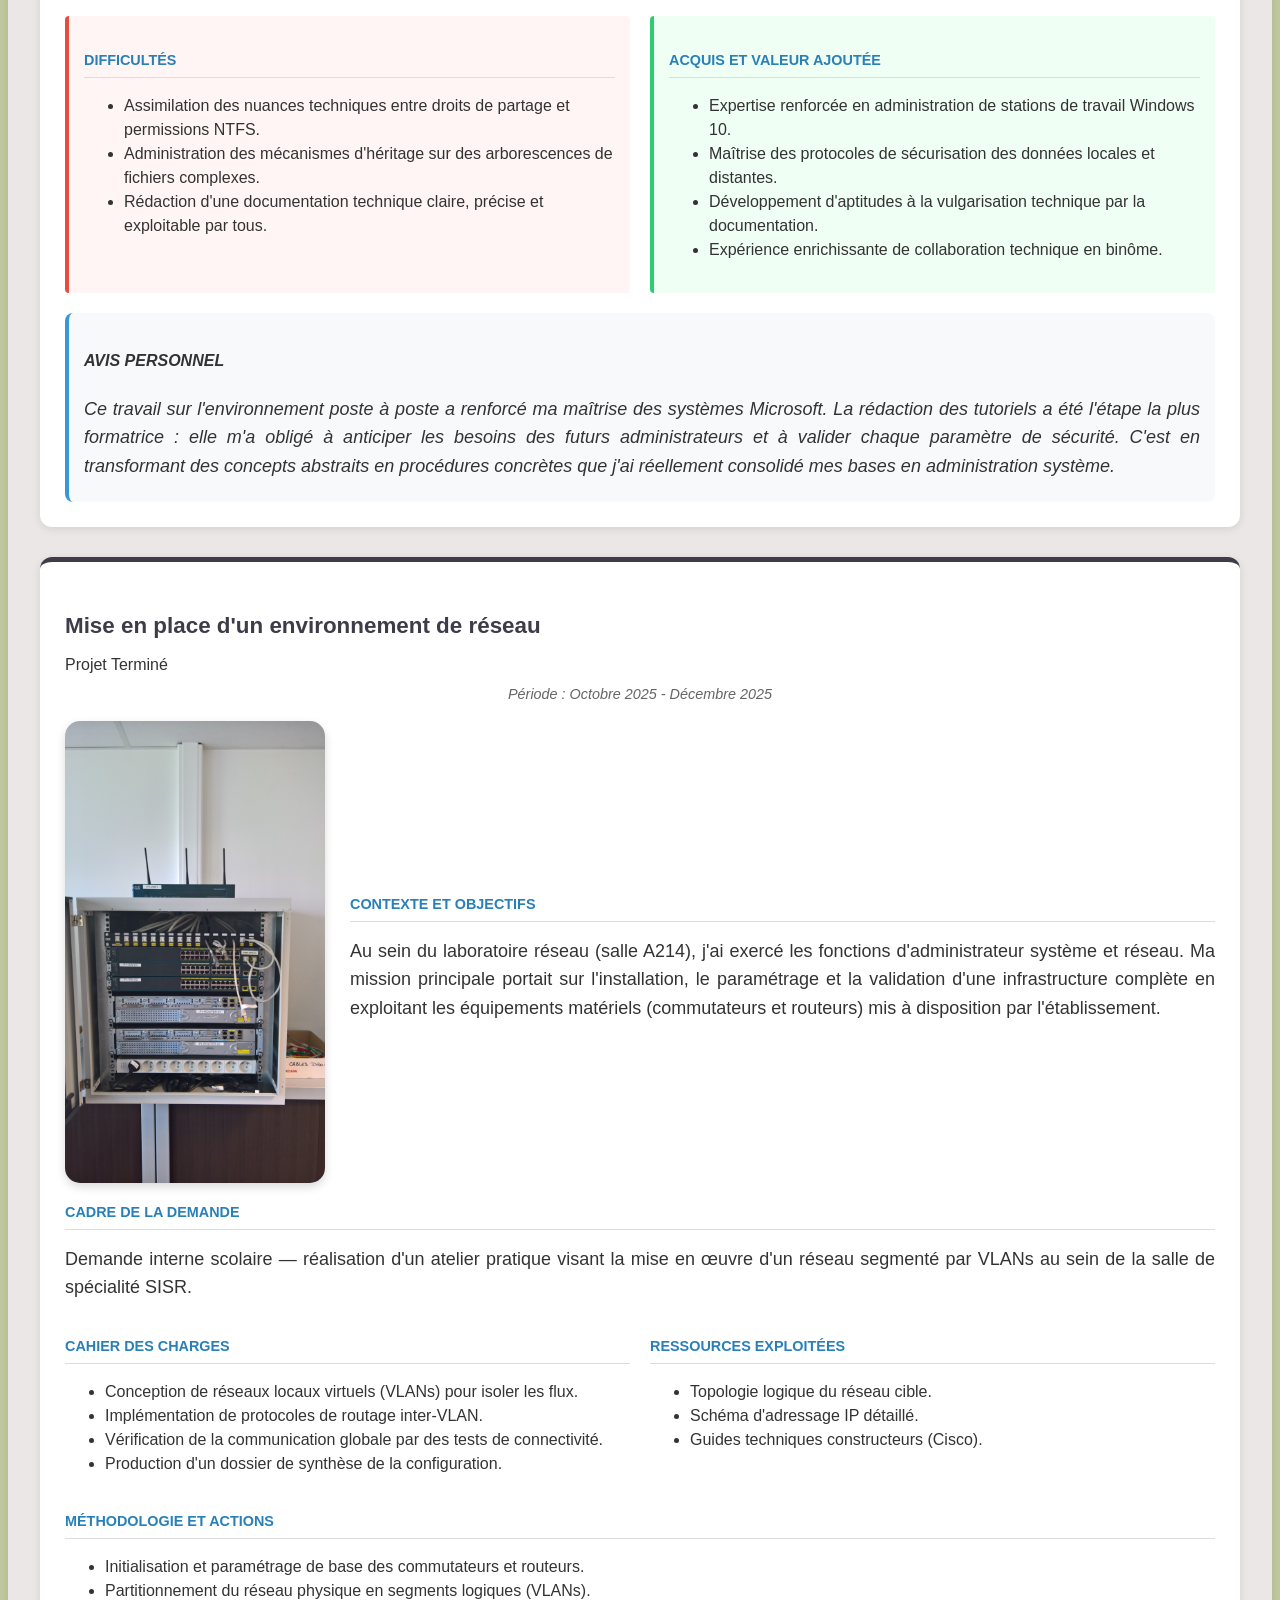
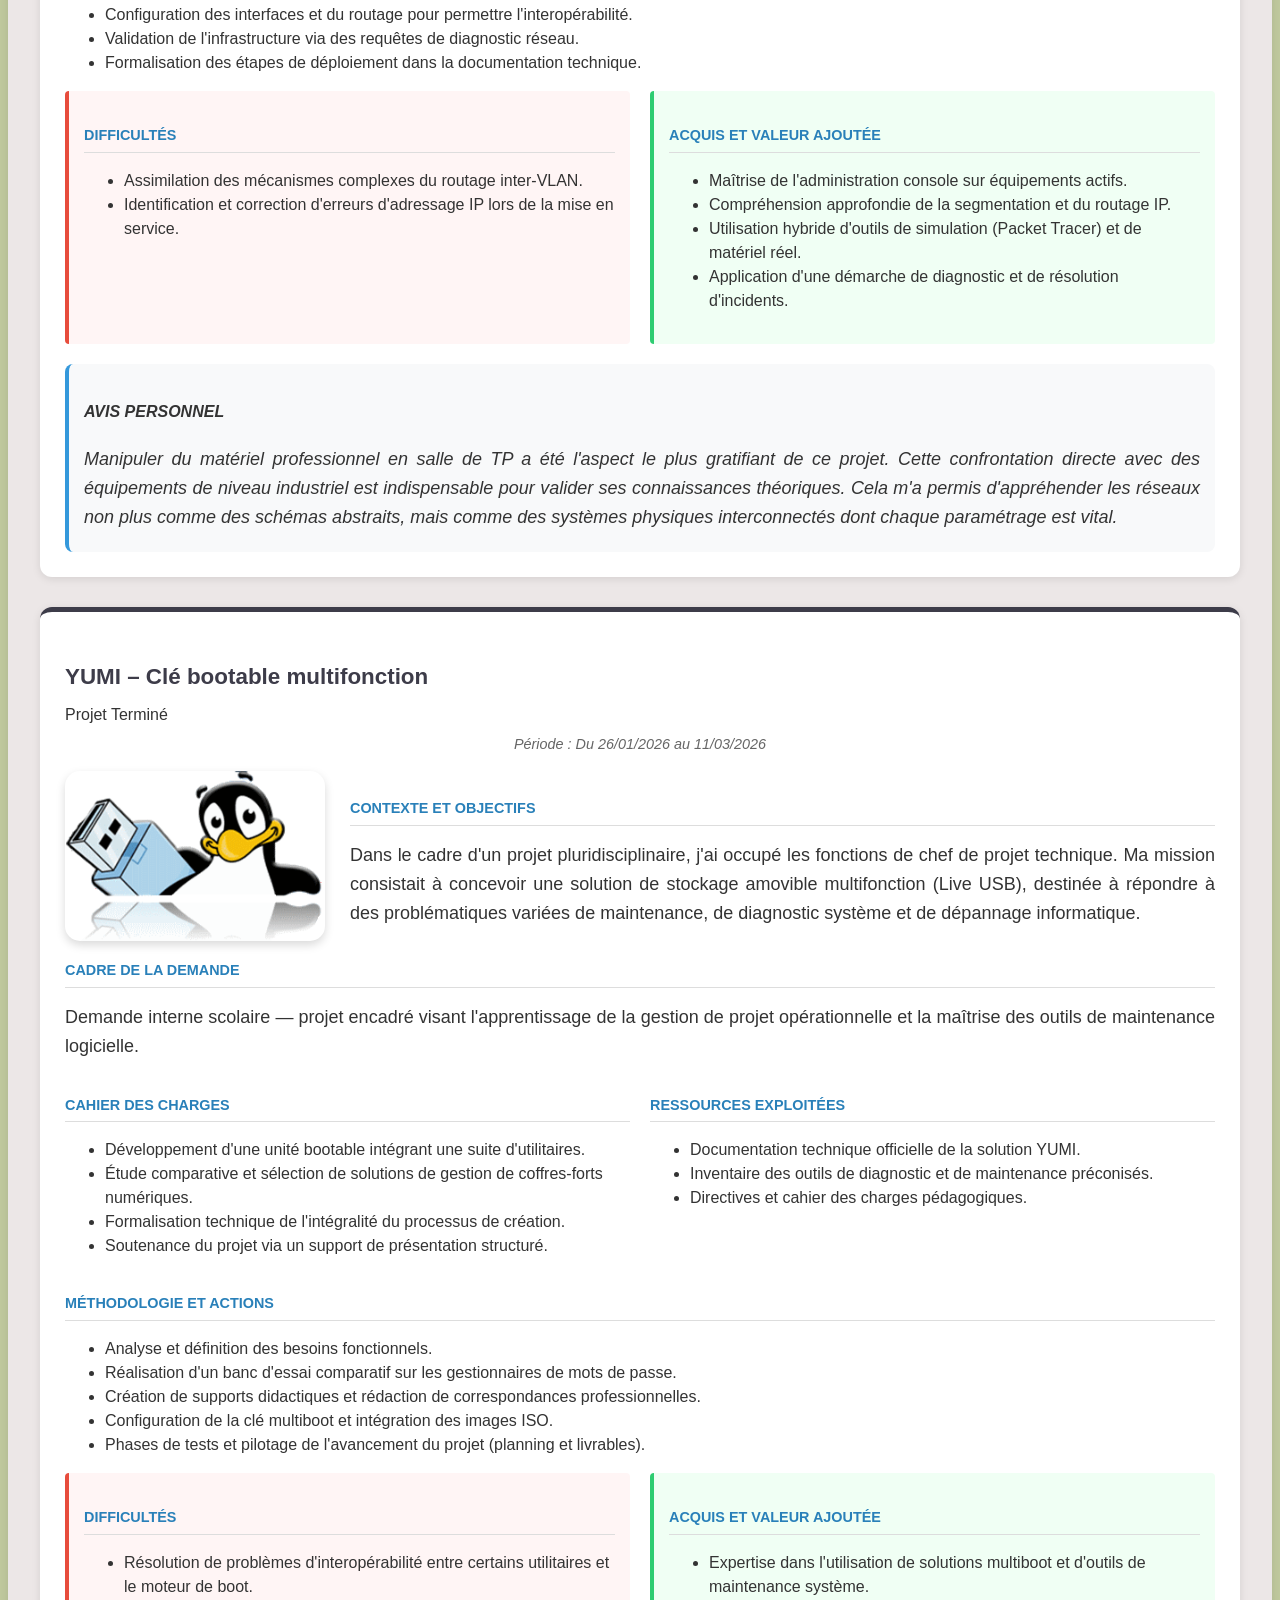
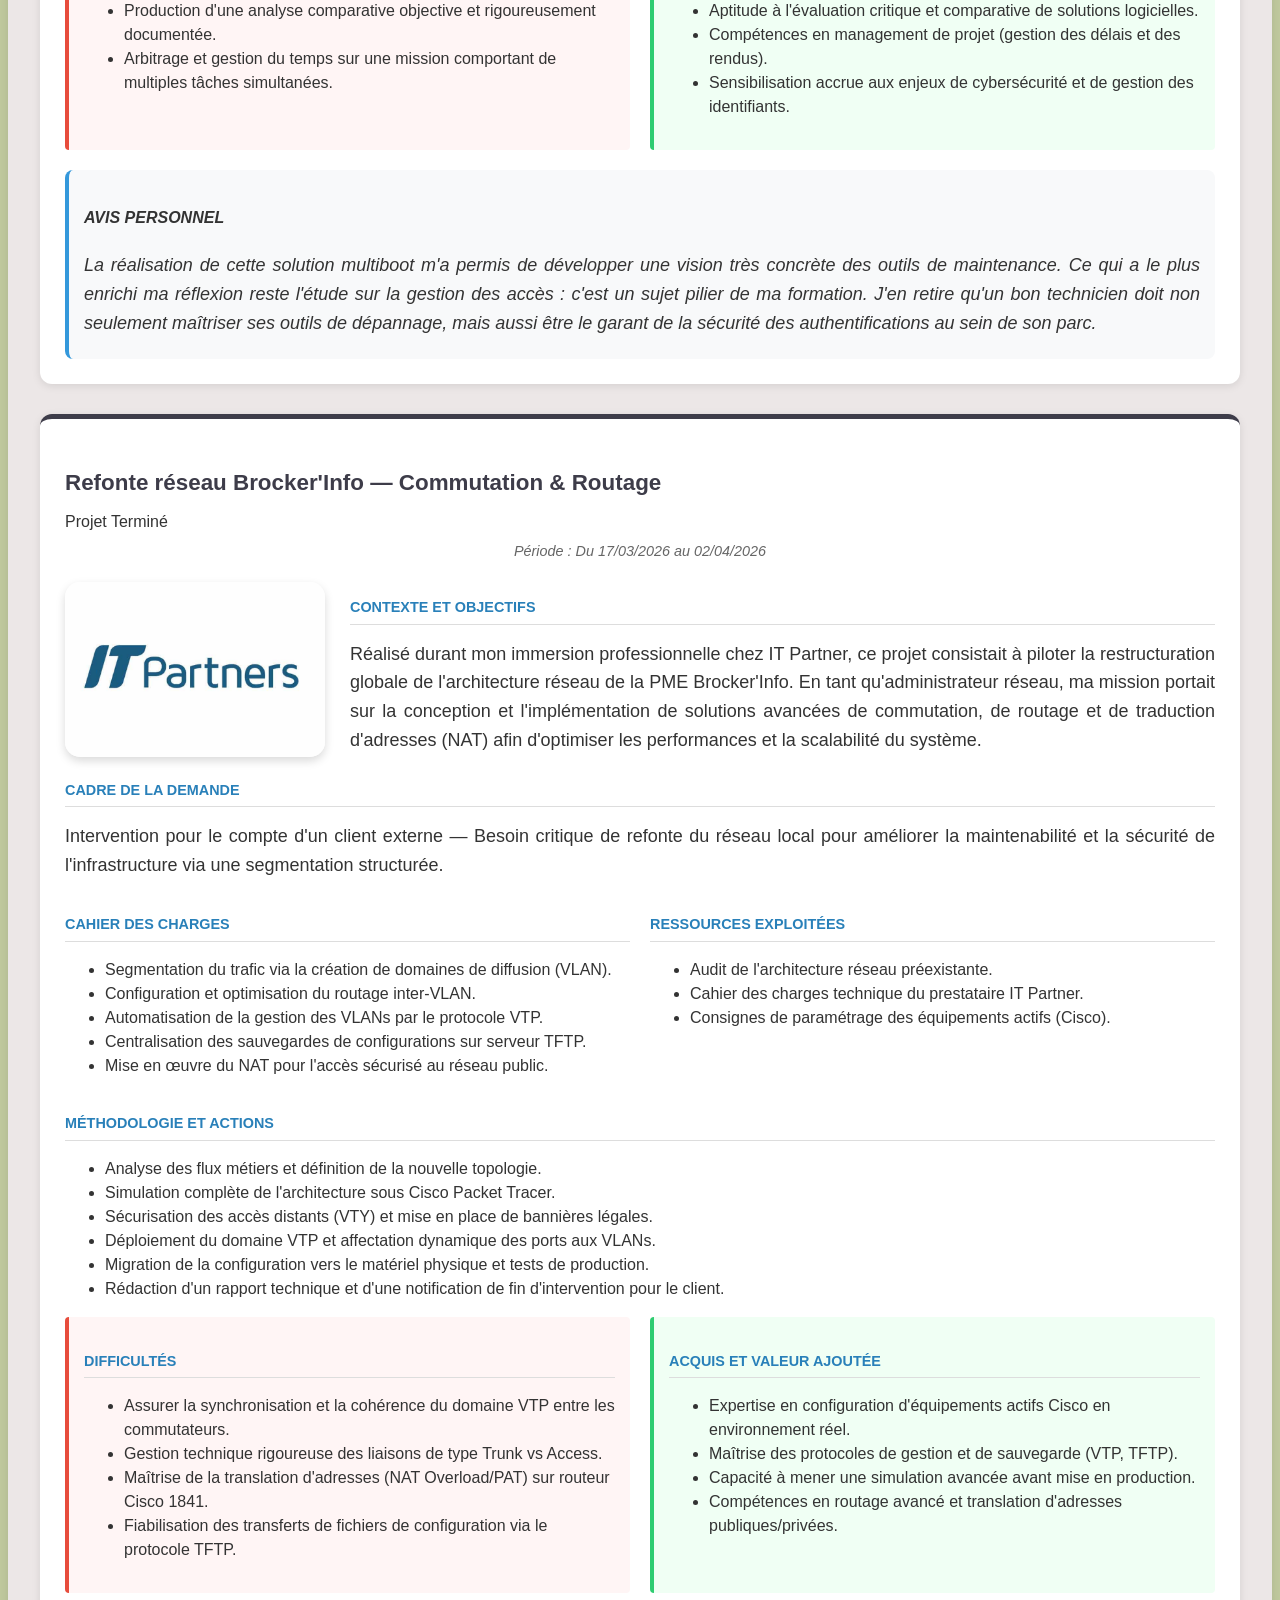
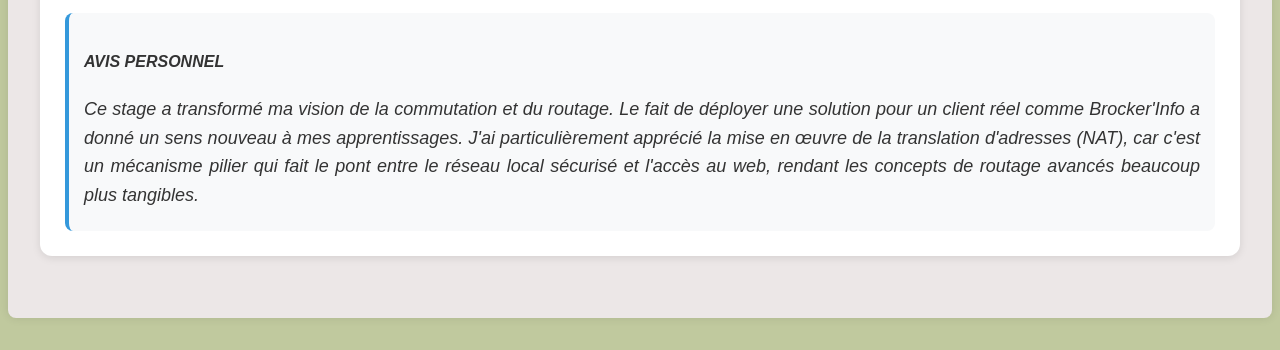
<file: projets.html>
<!DOCTYPE html>
<html lang="fr">
<head>
    <meta charset="UTF-8">
    <title>Mes Projets - Maxence RANC</title>
    <link rel="stylesheet" href="style.css">
</head>
<body>

    <header>
        <h1>RANC Maxence - Étudiant BTS Services Informatiques aux Organisations</h1>
        <nav id="menu">
            <ul>
                <li><a href="index.html">À propos</a></li>
                <li><a href="formation.html">Formation</a></li>
                <li><a href="experience.html">Expériences professionnelles</a></li>
                <li><a href="competences.html">Compétences</a></li>
                <li><a href="projets.html" class="active">Projets</a></li>
                <li><a href="divers.html">Divers</a></li>
                <li><a href="cv.html">CV</a></li>
                <li><a href="contact.html">Contact</a></li>
            </ul>
        </nav>
    </header>

    <main>
        <section id="projets-sio">
            <h2 style="color: white; text-align: center; margin-bottom: 30px;">Dossier de Réalisations Professionnelles</h2>

            <div class="projet-card">
                <div class="projet-header">
                    <h3>Recherches Métiers / CV / Mail Motivé / Entretien</h3>
                    <span class="statut-badge">Projet Terminé</span>
                </div>
                
                <p style="text-align: center; color: #666; font-size: 0.9em;">
                    <i>Période : Du 03/09/2025 au 05/11/2025</i>
                </p>

                <div class="mission-block">
                    <h4><i class="icon"></i> CONTEXTE ET OBJECTIFS</h4>
                    <p>
                        Ce projet d'insertion m'a placé dans une posture de candidat actif. L'enjeu majeur était de structurer ma démarche de recherche de stage en élaborant des outils de communication professionnelle (CV, lettre de motivation) et en simulant des entretiens de recrutement.
                    </p>
                </div>

                <div class="mission-block">
                    <h4><i class="icon"></i> CADRE DE LA DEMANDE</h4>
                    <p>
                        Il s'agit d'un projet encadré au sein de mon cursus scolaire, visant à me préparer concrètement aux étapes de recrutement pour un stage, une alternance ou un futur emploi post-diplôme.
                    </p>
                </div>

                <div class="grid-layout">
                    <div class="mission-block">
                        <h4><i class="icon"></i> CAHIER DES CHARGES</h4>
                        <ul>
                            <li>Élaboration d'un CV spécialisé pour le secteur IT.</li>
                            <li>Rédaction d'un mail d'approche motivé.</li>
                            <li>Simulation et préparation aux questions d'entretien.</li>
                            <li>Conception d'un support visuel (diaporama) de présentation individuelle.</li>
                            <li>Analyse approfondie des débouchés métiers du BTS SIO.</li>
                        </ul>
                    </div>
                    <div class="mission-block">
                        <h4><i class="icon"></i> RESSOURCES EXPLOITÉES</h4>
                        <ul>
                            <li>Référentiels et guides de rédaction de CV.</li>
                            <li>Modèles de correspondance professionnelle.</li>
                            <li>Documentation métier sur le secteur informatique.</li>
                            <li>Témoignages et retours d'expériences d'anciens étudiants.</li>
                        </ul>
                    </div>
                </div>

                <div class="mission-block">
                    <h4><i class="icon"></i> MÉTHODOLOGIE ET ACTIONS</h4>
                    <p>
                        La démarche a débuté par une phase de veille sur les métiers de l'informatique liés au BTS SIO. J'ai ensuite procédé à la rédaction technique de mes outils de candidature, suivie d'une phase de préparation orale s'appuyant sur un diaporama personnel.
                    </p>
                </div>

                <div class="grid-layout">
                    <div class="mission-block points-negatifs">
                        <h4><i class="icon"></i> DIFFICULTÉS</h4>
                        <ul>
                            <li>Réussir à se démarquer dans un secteur très concurrentiel.</li>
                            <li>Capacité de synthèse pour faire tenir mon parcours sur une seule page de CV.</li>
                            <li>Ajustement du ton et de la posture selon l'interlocuteur visé.</li>
                        </ul>
                    </div>
                    <div class="mission-block points-positifs">
                        <h4><i class="icon"></i> ACQUIS ET VALEUR AJOUTÉE</h4>
                        <ul>
                            <li>Maîtrise des techniques de recherche d'emploi spécifiques à l'IT.</li>
                            <li>Optimisation de ma communication écrite et orale.</li>
                            <li>Capacité à pitcher mon projet professionnel de manière convaincante.</li>
                        </ul>
                    </div>
                </div>

                <div class="reflexion-personnelle">
                    <h4><i class="icon"></i> AVIS PERSONNEL</h4>
                    <p>
                        J'ai abordé ce projet comme une véritable étude de marché appliquée à mon propre profil. L'exercice le plus enrichissant a été de traduire mes expériences en atouts concrets sur le papier. Grâce à l'entraînement aux entretiens, j'ai acquis une meilleure aisance orale, un élément indispensable pour convaincre les recruteurs lors de mes prochaines recherches.
                    </p>
                </div>
            </div>

            <div class="projet-card">
                <div class="projet-header">
                    <h3>Création d'un site web vitrine</h3>
                    <span class="statut-badge">Projet Terminé</span>
                </div>
                
                <p style="text-align: center; color: #666; font-size: 0.9em;">
                    <i>Période : Du 09/2025 au 01/2026</i>
                </p>

                <div class="mission-block">
                    <h4><i class="icon"></i> CONTEXTE ET OBJECTIFS</h4>
                    <p>
                        Dans le cadre de mon cursus en BTS SIO, j'ai eu pour mission de concevoir un site web vitrine servant de portfolio professionnel. Mon rôle a consisté à piloter le projet de A à Z : de la réflexion sur l'ergonomie à la mise en ligne, afin de présenter de manière structurée mes compétences et mes travaux.
                    </p>
                </div>

                <div class="mission-block">
                    <h4><i class="icon"></i> CADRE DE LA DEMANDE</h4>
                    <p>
                        Il s'agit d'une demande interne liée au BTS SIO SISR, dont l'objectif est de fournir aux étudiants un support numérique pour valoriser leur parcours lors des recherches de stage.
                    </p>
                </div>

                <div class="grid-layout">
                    <div class="mission-block">
                        <h4><i class="icon"></i> LISTE DES BESOINS</h4>
                        <ul>
                            <li>Répertorier mon parcours académique et mes aptitudes.</li>
                            <li>Assurer une visibilité constante via un hébergement web.</li>
                            <li>Développer une interface moderne s'adaptant à tous les écrans (responsive).</li>
                            <li>Garantir une navigation fluide entre les différentes pages.</li>
                        </ul>
                    </div>
                    <div class="mission-block">
                        <h4><i class="icon"></i> DOCUMENTS FOURNIS</h4>
                        <ul>
                            <li>Cahier des charges fonctionnel.</li>
                            <li>Veille sur des exemples de portfolios existants.</li>
                        </ul>
                    </div>
                </div>

                <div class="mission-block">
                    <h4><i class="icon"></i> MÉTHODOLOGIE ET ACTIONS</h4>
                    <ul>
                        <li>Élaboration du squelette sémantique des pages (HTML).</li>
                        <li>Création d'une identité visuelle personnalisée (CSS).</li>
                        <li>Mise en œuvre d'éléments interactifs simples.</li>
                        <li>Travail sur le référencement et la rapidité d'affichage.</li>
                        <li>Organisation du site vers une structure multi-pages pour plus de clarté.</li>
                    </ul>
                </div>

                <div class="grid-layout">
                    <div class="mission-block points-negatifs">
                        <h4><i class="icon"></i> DIFFICULTÉS</h4>
                        <ul>
                            <li>Ajustement du design pour garantir un affichage optimal sur mobile.</li>
                            <li>Optimisation du poids des médias pour ne pas ralentir le site.</li>
                            <li>Gestion technique des modes jour et nuit.</li>
                        </ul>
                    </div>
                    <div class="mission-block points-positifs">
                        <h4><i class="icon"></i> ACQUIS ET VALEUR AJOUTÉE</h4>
                        <ul>
                            <li>Renforcement de mes connaissances en langages web (HTML/CSS).</li>
                            <li>Sensibilisation aux principes d'accessibilité numérique.</li>
                            <li>Utilisation efficace de l'IA Gemini pour résoudre des points bloquants de code.</li>
                        </ul>
                    </div>
                </div>

                <div class="reflexion-personnelle">
                    <h4><i class="icon"></i> AVIS PERSONNEL</h4>
                    <p>
                        Ce projet a été l'occasion de sortir de ma zone de confort habituelle liée aux systèmes et réseaux. J'ai compris que la création d'un site ne s'arrête pas au design, mais repose sur une architecture logique rigoureuse. Cette double compétence me permet de mieux saisir les enjeux de communication entre les services applicatifs et l'infrastructure qui les supporte.
                    </p>
                </div>
            </div>

            <div class="projet-card">
                <div class="projet-header">
                    <h3>Réponse à un appel d'offres de PC</h3>
                    <span class="statut-badge">Projet Terminé</span>
                </div>
                
                <p style="text-align: center; color: #666; font-size: 0.9em;">
                    <i>Période : Du 10/2025 au 11/2025</i>
                </p>

                <div class="mission-block">
                    <h4><i class="icon"></i> CONTEXTE ET OBJECTIFS</h4>
                    <p>
                        Dans le cadre de ma formation, j'ai été sollicité pour élaborer une proposition technique et commerciale en réponse à un appel d'offres fictif. L'enjeu était de concevoir l'équipement informatique complet pour une salle de classe, en endossant le rôle de technicien conseil chargé de fournir une solution optimisée et chiffrée.
                    </p>
                </div>

                <div class="mission-block">
                    <h4><i class="icon"></i> CADRE DE LA DEMANDE</h4>
                    <p>
                        Simulation d'une demande émanant d'une PME souhaitant transformer un espace de travail classique en une salle informatique fonctionnelle et performante.
                    </p>
                </div>

                <div class="grid-layout">
                    <div class="mission-block">
                        <h4><i class="icon"></i> CAHIER DES CHARGES</h4>
                        <ul>
                            <li>Interprétation approfondie des exigences du cahier des charges client.</li>
                            <li>Sélection rigoureuse de composants hardware répondant aux besoins métiers.</li>
                            <li>Respect impératif de l'enveloppe budgétaire allouée.</li>
                            <li>Argumentation technique pour valider la pertinence des choix effectués.</li>
                            <li>Formalisation d'une proposition commerciale de haut niveau professionnel.</li>
                        </ul>
                    </div>
                    <div class="mission-block">
                        <h4><i class="icon"></i> RESSOURCES EXPLOITÉES</h4>
                        <ul>
                            <li>Cahier des charges de l'appel d'offres.</li>
                            <li>Catalogues et bases de données de fournisseurs informatiques.</li>
                        </ul>
                    </div>
                </div>

                <div class="mission-block">
                    <h4><i class="icon"></i> MÉTHODOLOGIE ET ACTIONS</h4>
                    <ul>
                        <li>Audit et analyse critique du cahier des charges.</li>
                        <li>Veille technologique et étude comparative de solutions matérielles.</li>
                        <li>Élaboration de la proposition technique détaillée.</li>
                        <li>Structuration et calcul précis du devis.</li>
                        <li>Soutenance de la solution devant le client.</li>
                    </ul>
                </div>

                <div class="grid-layout">
                    <div class="mission-block points-negatifs">
                        <h4><i class="icon"></i> DIFFICULTÉS</h4>
                        <ul>
                            <li>Optimisation du rapport performance/prix sous contraintes financières fortes.</li>
                            <li>Vulgarisation et justification des choix techniques pour un public non expert.</li>
                        </ul>
                    </div>
                    <div class="mission-block points-positifs">
                        <h4><i class="icon"></i> ACQUIS ET VALEUR AJOUTÉE</h4>
                        <ul>
                            <li>Expertise dans la réponse structurée aux appels d'offres.</li>
                            <li>Maîtrise des outils d'élaboration de devis et de facturation.</li>
                            <li>Renforcement des capacités en argumentation technique et communication écrite.</li>
                        </ul>
                    </div>
                </div>

                <div class="reflexion-personnelle">
                    <h4><i class="icon"></i> AVIS PERSONNEL</h4>
                    <p>
                        Cette mission m'a fait réaliser que le rôle d'un technicien dépasse la simple technique ; il doit aussi être un conseiller capable d'équilibrer les besoins et le budget. L'élaboration du devis m'a forcé à justifier chaque composant choisi par des arguments concrets, une compétence essentielle pour gagner la confiance d'un client et valider une solution sur mesure.
                    </p>
                </div>
            </div>


            <div class="projet-card">
                <div class="projet-header">
                    <h3>Appel d'offres et câblage</h3>
                    <span class="statut-badge">Projet Terminé</span>
                </div>
                
                <p style="text-align: center; color: #666; font-size: 0.9em;">
                    <i>Période : Du 11/2025 au 12/2025</i>
                </p>

                <div class="mission-block">
                    <h4><i class="icon"></i> CONTEXTE ET OBJECTIFS</h4>
                    <p>
                        Dans le cadre d'un projet de modernisation d'infrastructure, j'ai occupé le poste de technicien réseau chargé de l'ingénierie de câblage. L'objectif était de concevoir une infrastructure de câblage structuré complète pour transformer une salle de cours standard en un laboratoire informatique opérationnel.
                    </p>
                </div>

                <div class="mission-block">
                    <h4><i class="icon"></i> CADRE DE LA DEMANDE</h4>
                    <p>
                        Simulation d'un appel d'offres scolaire portant sur la réhabilitation technique d'un espace pédagogique au sein d'un établissement d'enseignement secondaire.
                    </p>
                </div>

                <div class="grid-layout">
                    <div class="mission-block">
                        <h4><i class="icon"></i> CAHIER DES CHARGES</h4>
                        <ul>
                            <li>Déploiement d'un réseau physique pour 20 stations de travail.</li>
                            <li>Implémentation et organisation d'une baie de brassage centralisée.</li>
                            <li>Garantie de conformité aux standards internationaux EIA/TIA.</li>
                            <li>Optimisation des coûts pour respecter l'enveloppe budgétaire définie.</li>
                        </ul>
                    </div>
                    <div class="mission-block">
                        <h4><i class="icon"></i> RESSOURCES EXPLOITÉES</h4>
                        <ul>
                            <li>Plans d'implantation de la salle et du local technique.</li>
                            <li>Cahier des Clauses Techniques Particulières (CCTP).</li>
                            <li>Documentation normative sur le câblage structuré.</li>
                        </ul>
                    </div>
                </div>

                <div class="mission-block">
                    <h4><i class="icon"></i> MÉTHODOLOGIE ET ACTIONS</h4>
                    <ul>
                        <li>Audit et analyse critique des besoins exprimés dans le cahier des charges.</li>
                        <li>Étude de dimensionnement de l'infrastructure physique.</li>
                        <li>Sourcing et sélection de composants passifs (baies, panneaux, câbles).</li>
                        <li>Élaboration du dossier technique de réponse incluant les schémas de câblage.</li>
                        <li>Présentation orale et argumentation de l'architecture préconisée.</li>
                    </ul>
                </div>

                <div class="grid-layout">
                    <div class="mission-block points-negatifs">
                        <h4><i class="icon"></i> DIFFICULTÉS</h4>
                        <ul>
                            <li>Application stricte des contraintes normatives de câblage structuré.</li>
                            <li>Calcul précis de l'encombrement pour le dimensionnement de la baie de brassage.</li>
                            <li>Optimisation du cheminement des câbles pour limiter les interférences.</li>
                        </ul>
                    </div>
                    <div class="mission-block points-positifs">
                        <h4><i class="icon"></i> ACQUIS ET VALEUR AJOUTÉE</h4>
                        <ul>
                            <li>Maîtrise opérationnelle des standards de câblage réseau.</li>
                            <li>Capacité de dimensionnement d'infrastructures passives complexes.</li>
                            <li>Compétences en production de plans techniques et de devis détaillés.</li>
                        </ul>
                    </div>
                </div>

                <div class="reflexion-personnelle">
                    <h4><i class="icon"></i> AVIS PERSONNEL</h4>
                    <p>
                        L'immersion dans ce scénario de chantier réseau a été une expérience marquante de ma formation. Elle m'a confronté aux contraintes techniques et logistiques que l'on rencontre sur le terrain. L'aspect le plus enrichissant a été d'apprendre à mettre en adéquation les besoins théoriques avec les impératifs de conformité, garantissant ainsi une installation sécurisée et performante.
                    </p>
                </div>
            </div>

            <div class="projet-card">
                <div class="projet-header">
                    <h3>Réseau poste à poste & gestion Windows 10</h3>
                    <span class="statut-badge">Projet Terminé</span>
                </div>
                
                <p style="text-align: center; color: #666; font-size: 0.9em;">
                    <i>Période : Du 20/11/2025 au 22/01/2026</i>
                </p>

                <div class="projet-contenu">
                    <img src="windows10-config.png" alt="Windows 10">
                    <div class="mission-text">
                        <div class="mission-block">
                            <h4><i class="icon"></i> CONTEXTE ET OBJECTIFS</h4>
                            <p>
                                Dans le cadre de cette mission d'administration sous environnement Windows, mon rôle a consisté à configurer une infrastructure décentralisée (P2P). L'enjeu était de mettre en place un environnement collaboratif sécurisé tout en élaborant des procédures d'administration détaillées pour faciliter la gestion future par les utilisateurs finaux.
                            </p>
                        </div>
                    </div>
                </div>

                <div class="mission-block">
                    <h4><i class="icon"></i> CADRE DE LA DEMANDE</h4>
                    <p>
                        Projet pédagogique simulant le déploiement d'un réseau de type "Workgroup" pour une petite structure, nécessitant une gestion rigoureuse des accès et des ressources partagées sous Windows 10.
                    </p>
                </div>

                <div class="grid-layout">
                    <div class="mission-block">
                        <h4><i class="icon"></i> CAHIER DES CHARGES</h4>
                        <ul>
                            <li>Déploiement d'une architecture réseau poste à poste opérationnelle.</li>
                            <li>Structuration et administration des comptes utilisateurs et des groupes de travail.</li>
                            <li>Implémentation de services de partage avec gestion fine des permissions NTFS.</li>
                            <li>Production d'un corpus documentaire technique exhaustif.</li>
                        </ul>
                    </div>
                    <div class="mission-block">
                        <h4><i class="icon"></i> RESSOURCES EXPLOITÉES</h4>
                        <ul>
                            <li>Référentiels techniques et aide en ligne Microsoft Windows 10.</li>
                            <li>Protocole de travaux pratiques d'administration système.</li>
                        </ul>
                    </div>
                </div>

                <div class="mission-block">
                    <h4><i class="icon"></i> MÉTHODOLOGIE ET ACTIONS</h4>
                    <ul>
                        <li>Initialisation et interconnexion des stations de travail en réseau local.</li>
                        <li>Hiérarchisation des données et configuration des points de partage réseau.</li>
                        <li>Définition des listes de contrôle d'accès (ACL) via le système NTFS.</li>
                        <li>Élaboration de supports didactiques (tutoriels) couvrant la gestion des privilèges et des comptes.</li>
                    </ul>
                </div>

                <div class="grid-layout">
                    <div class="mission-block points-negatifs">
                        <h4><i class="icon"></i> DIFFICULTÉS</h4>
                        <ul>
                            <li>Assimilation des nuances techniques entre droits de partage et permissions NTFS.</li>
                            <li>Administration des mécanismes d'héritage sur des arborescences de fichiers complexes.</li>
                            <li>Rédaction d'une documentation technique claire, précise et exploitable par tous.</li>
                        </ul>
                    </div>
                    <div class="mission-block points-positifs">
                        <h4><i class="icon"></i> ACQUIS ET VALEUR AJOUTÉE</h4>
                        <ul>
                            <li>Expertise renforcée en administration de stations de travail Windows 10.</li>
                            <li>Maîtrise des protocoles de sécurisation des données locales et distantes.</li>
                            <li>Développement d'aptitudes à la vulgarisation technique par la documentation.</li>
                            <li>Expérience enrichissante de collaboration technique en binôme.</li>
                        </ul>
                    </div>
                </div>

                <div class="reflexion-personnelle">
                    <h4><i class="icon"></i> AVIS PERSONNEL</h4>
                    <p>
                        Ce travail sur l'environnement poste à poste a renforcé ma maîtrise des systèmes Microsoft. La rédaction des tutoriels a été l'étape la plus formatrice : elle m'a obligé à anticiper les besoins des futurs administrateurs et à valider chaque paramètre de sécurité. C'est en transformant des concepts abstraits en procédures concrètes que j'ai réellement consolidé mes bases en administration système.
                    </p>
                </div>
            </div>

            <div class="projet-card">
                <div class="projet-header">
                    <h3>Mise en place d'un environnement de réseau</h3>
                    <span class="statut-badge">Projet Terminé</span>
                </div>
                
                <p style="text-align: center; color: #666; font-size: 0.9em;">
                    <i>Période : Octobre 2025 - Décembre 2025</i>
                </p>

                <div class="projet-contenu">
                    <img src="armoire-reseau.png" alt="Equipements Cisco">
                    <div class="mission-text">
                        <div class="mission-block">
                            <h4><i class="icon"></i> CONTEXTE ET OBJECTIFS</h4>
                            <p>
                                Au sein du laboratoire réseau (salle A214), j'ai exercé les fonctions d'administrateur système et réseau. Ma mission principale portait sur l'installation, le paramétrage et la validation d'une infrastructure complète en exploitant les équipements matériels (commutateurs et routeurs) mis à disposition par l'établissement.
                            </p>
                        </div>
                    </div>
                </div>

                <div class="mission-block">
                    <h4><i class="icon"></i> CADRE DE LA DEMANDE</h4>
                    <p>
                        Demande interne scolaire — réalisation d'un atelier pratique visant la mise en œuvre d'un réseau segmenté par VLANs au sein de la salle de spécialité SISR.
                    </p>
                </div>

                <div class="grid-layout">
                    <div class="mission-block">
                        <h4><i class="icon"></i> CAHIER DES CHARGES</h4>
                        <ul>
                            <li>Conception de réseaux locaux virtuels (VLANs) pour isoler les flux.</li>
                            <li>Implémentation de protocoles de routage inter-VLAN.</li>
                            <li>Vérification de la communication globale par des tests de connectivité.</li>
                            <li>Production d'un dossier de synthèse de la configuration.</li>
                        </ul>
                    </div>
                    <div class="mission-block">
                        <h4><i class="icon"></i> RESSOURCES EXPLOITÉES</h4>
                        <ul>
                            <li>Topologie logique du réseau cible.</li>
                            <li>Schéma d'adressage IP détaillé.</li>
                            <li>Guides techniques constructeurs (Cisco).</li>
                        </ul>
                    </div>
                </div>

                <div class="mission-block">
                    <h4><i class="icon"></i> MÉTHODOLOGIE ET ACTIONS</h4>
                    <ul>
                        <li>Initialisation et paramétrage de base des commutateurs et routeurs.</li>
                        <li>Partitionnement du réseau physique en segments logiques (VLANs).</li>
                        <li>Configuration des interfaces et du routage pour permettre l'interopérabilité.</li>
                        <li>Validation de l'infrastructure via des requêtes de diagnostic réseau.</li>
                        <li>Formalisation des étapes de déploiement dans la documentation technique.</li>
                    </ul>
                </div>

                <div class="grid-layout">
                    <div class="mission-block points-negatifs">
                        <h4><i class="icon"></i> DIFFICULTÉS</h4>
                        <ul>
                            <li>Assimilation des mécanismes complexes du routage inter-VLAN.</li>
                            <li>Identification et correction d'erreurs d'adressage IP lors de la mise en service.</li>
                        </ul>
                    </div>
                    <div class="mission-block points-positifs">
                        <h4><i class="icon"></i> ACQUIS ET VALEUR AJOUTÉE</h4>
                        <ul>
                            <li>Maîtrise de l'administration console sur équipements actifs.</li>
                            <li>Compréhension approfondie de la segmentation et du routage IP.</li>
                            <li>Utilisation hybride d'outils de simulation (Packet Tracer) et de matériel réel.</li>
                            <li>Application d'une démarche de diagnostic et de résolution d'incidents.</li>
                        </ul>
                    </div>
                </div>

                <div class="reflexion-personnelle">
                    <h4><i class="icon"></i> AVIS PERSONNEL</h4>
                    <p>
                        Manipuler du matériel professionnel en salle de TP a été l'aspect le plus gratifiant de ce projet. Cette confrontation directe avec des équipements de niveau industriel est indispensable pour valider ses connaissances théoriques. Cela m'a permis d'appréhender les réseaux non plus comme des schémas abstraits, mais comme des systèmes physiques interconnectés dont chaque paramétrage est vital.
                    </p>
                </div>
            </div>

            <div class="projet-card">
                <div class="projet-header">
                    <h3>YUMI – Clé bootable multifonction</h3>
                    <span class="statut-badge">Projet Terminé</span>
                </div>
                
                <p style="text-align: center; color: #666; font-size: 0.9em;">
                    <i>Période : Du 26/01/2026 au 11/03/2026</i>
                </p>

                <div class="projet-contenu">
                    <img src="yumi-usb.png" alt="Solution Live USB">
                    <div class="mission-text">
                        <div class="mission-block">
                            <h4><i class="icon"></i> CONTEXTE ET OBJECTIFS</h4>
                            <p>
                                Dans le cadre d'un projet pluridisciplinaire, j'ai occupé les fonctions de chef de projet technique. Ma mission consistait à concevoir une solution de stockage amovible multifonction (Live USB), destinée à répondre à des problématiques variées de maintenance, de diagnostic système et de dépannage informatique.
                            </p>
                        </div>
                    </div>
                </div>

                <div class="mission-block">
                    <h4><i class="icon"></i> CADRE DE LA DEMANDE</h4>
                    <p>
                        Demande interne scolaire — projet encadré visant l'apprentissage de la gestion de projet opérationnelle et la maîtrise des outils de maintenance logicielle.
                    </p>
                </div>

                <div class="grid-layout">
                    <div class="mission-block">
                        <h4><i class="icon"></i> CAHIER DES CHARGES</h4>
                        <ul>
                            <li>Développement d'une unité bootable intégrant une suite d'utilitaires.</li>
                            <li>Étude comparative et sélection de solutions de gestion de coffres-forts numériques.</li>
                            <li>Formalisation technique de l'intégralité du processus de création.</li>
                            <li>Soutenance du projet via un support de présentation structuré.</li>
                        </ul>
                    </div>
                    <div class="mission-block">
                        <h4><i class="icon"></i> RESSOURCES EXPLOITÉES</h4>
                        <ul>
                            <li>Documentation technique officielle de la solution YUMI.</li>
                            <li>Inventaire des outils de diagnostic et de maintenance préconisés.</li>
                            <li>Directives et cahier des charges pédagogiques.</li>
                        </ul>
                    </div>
                </div>

                <div class="mission-block">
                    <h4><i class="icon"></i> MÉTHODOLOGIE ET ACTIONS</h4>
                    <ul>
                        <li>Analyse et définition des besoins fonctionnels.</li>
                        <li>Réalisation d'un banc d'essai comparatif sur les gestionnaires de mots de passe.</li>
                        <li>Création de supports didactiques et rédaction de correspondances professionnelles.</li>
                        <li>Configuration de la clé multiboot et intégration des images ISO.</li>
                        <li>Phases de tests et pilotage de l'avancement du projet (planning et livrables).</li>
                    </ul>
                </div>

                <div class="grid-layout">
                    <div class="mission-block points-negatifs">
                        <h4><i class="icon"></i> DIFFICULTÉS</h4>
                        <ul>
                            <li>Résolution de problèmes d'interopérabilité entre certains utilitaires et le moteur de boot.</li>
                            <li>Production d'une analyse comparative objective et rigoureusement documentée.</li>
                            <li>Arbitrage et gestion du temps sur une mission comportant de multiples tâches simultanées.</li>
                        </ul>
                    </div>
                    <div class="mission-block points-positifs">
                        <h4><i class="icon"></i> ACQUIS ET VALEUR AJOUTÉE</h4>
                        <ul>
                            <li>Expertise dans l'utilisation de solutions multiboot et d'outils de maintenance système.</li>
                            <li>Aptitude à l'évaluation critique et comparative de solutions logicielles.</li>
                            <li>Compétences en management de projet (gestion des délais et des rendus).</li>
                            <li>Sensibilisation accrue aux enjeux de cybersécurité et de gestion des identifiants.</li>
                        </ul>
                    </div>
                </div>

                <div class="reflexion-personnelle">
                    <h4><i class="icon"></i> AVIS PERSONNEL</h4>
                    <p>
                        La réalisation de cette solution multiboot m'a permis de développer une vision très concrète des outils de maintenance. Ce qui a le plus enrichi ma réflexion reste l'étude sur la gestion des accès : c'est un sujet pilier de ma formation. J'en retire qu'un bon technicien doit non seulement maîtriser ses outils de dépannage, mais aussi être le garant de la sécurité des authentifications au sein de son parc.
                    </p>
                </div>
            </div>

            <div class="projet-card">
                <div class="projet-header">
                    <h3>Refonte réseau Brocker'Info — Commutation & Routage</h3>
                    <span class="statut-badge">Projet Terminé</span>
                </div>
                
                <p style="text-align: center; color: #666; font-size: 0.9em;">
                    <i>Période : Du 17/03/2026 au 02/04/2026</i>
                </p>

                <div class="projet-contenu">
                    <img src="it-partners-stage.png" alt="Stage IT Partners">
                    <div class="mission-text">
                        <div class="mission-block">
                            <h4><i class="icon"></i> CONTEXTE ET OBJECTIFS</h4>
                            <p>
                                Réalisé durant mon immersion professionnelle chez IT Partner, ce projet consistait à piloter la restructuration globale de l'architecture réseau de la PME Brocker'Info. En tant qu'administrateur réseau, ma mission portait sur la conception et l'implémentation de solutions avancées de commutation, de routage et de traduction d'adresses (NAT) afin d'optimiser les performances et la scalabilité du système.
                            </p>
                        </div>
                    </div>
                </div>

                <div class="mission-block">
                    <h4><i class="icon"></i> CADRE DE LA DEMANDE</h4>
                    <p>
                        Intervention pour le compte d'un client externe — Besoin critique de refonte du réseau local pour améliorer la maintenabilité et la sécurité de l'infrastructure via une segmentation structurée.
                    </p>
                </div>

                <div class="grid-layout">
                    <div class="mission-block">
                        <h4><i class="icon"></i> CAHIER DES CHARGES</h4>
                        <ul>
                            <li>Segmentation du trafic via la création de domaines de diffusion (VLAN).</li>
                            <li>Configuration et optimisation du routage inter-VLAN.</li>
                            <li>Automatisation de la gestion des VLANs par le protocole VTP.</li>
                            <li>Centralisation des sauvegardes de configurations sur serveur TFTP.</li>
                            <li>Mise en œuvre du NAT pour l'accès sécurisé au réseau public.</li>
                        </ul>
                    </div>
                    <div class="mission-block">
                        <h4><i class="icon"></i> RESSOURCES EXPLOITÉES</h4>
                        <ul>
                            <li>Audit de l'architecture réseau préexistante.</li>
                            <li>Cahier des charges technique du prestataire IT Partner.</li>
                            <li>Consignes de paramétrage des équipements actifs (Cisco).</li>
                        </ul>
                    </div>
                </div>

                <div class="mission-block">
                    <h4><i class="icon"></i> MÉTHODOLOGIE ET ACTIONS</h4>
                    <ul>
                        <li>Analyse des flux métiers et définition de la nouvelle topologie.</li>
                        <li>Simulation complète de l'architecture sous Cisco Packet Tracer.</li>
                        <li>Sécurisation des accès distants (VTY) et mise en place de bannières légales.</li>
                        <li>Déploiement du domaine VTP et affectation dynamique des ports aux VLANs.</li>
                        <li>Migration de la configuration vers le matériel physique et tests de production.</li>
                        <li>Rédaction d'un rapport technique et d'une notification de fin d'intervention pour le client.</li>
                    </ul>
                </div>

                <div class="grid-layout">
                    <div class="mission-block points-negatifs">
                        <h4><i class="icon"></i> DIFFICULTÉS</h4>
                        <ul>
                            <li>Assurer la synchronisation et la cohérence du domaine VTP entre les commutateurs.</li>
                            <li>Gestion technique rigoureuse des liaisons de type Trunk vs Access.</li>
                            <li>Maîtrise de la translation d'adresses (NAT Overload/PAT) sur routeur Cisco 1841.</li>
                            <li>Fiabilisation des transferts de fichiers de configuration via le protocole TFTP.</li>
                        </ul>
                    </div>
                    <div class="mission-block points-positifs">
                        <h4><i class="icon"></i> ACQUIS ET VALEUR AJOUTÉE</h4>
                        <ul>
                            <li>Expertise en configuration d'équipements actifs Cisco en environnement réel.</li>
                            <li>Maîtrise des protocoles de gestion et de sauvegarde (VTP, TFTP).</li>
                            <li>Capacité à mener une simulation avancée avant mise en production.</li>
                            <li>Compétences en routage avancé et translation d'adresses publiques/privées.</li>
                        </ul>
                    </div>
                </div>

                <div class="reflexion-personnelle">
                    <h4><i class="icon"></i> AVIS PERSONNEL</h4>
                    <p>
                        Ce stage a transformé ma vision de la commutation et du routage. Le fait de déployer une solution pour un client réel comme Brocker'Info a donné un sens nouveau à mes apprentissages. J'ai particulièrement apprécié la mise en œuvre de la translation d'adresses (NAT), car c'est un mécanisme pilier qui fait le pont entre le réseau local sécurisé et l'accès au web, rendant les concepts de routage avancés beaucoup plus tangibles.
                    </p>
                </div>
            </div>

        </section>
    </main>


</body>
</html>
</file>
<file: style.css>
body {
  font-family: sans-serif;
  font-size: 16px;
  line-height: 1.5;
  color: #333;
  background-color: rgb(192, 201, 158)
}

p {
  text-align: justify;
}

header {
  background-color: rgb(61, 60, 73);
  padding-top: 3px;
  padding-bottom: 15px;
  text-align: center;
  color: rgb(235, 235, 235);
  border-radius: 20px;
  position: static;
  top: 0;
  z-index: 10;
}

#PhotoDeMoi {
  margin-top: 10px;
  margin-left: auto;
  margin-right: auto;
  display: block;
  border-radius: 40px;
}

/* ===== Section Projets Scolaires ===== */
#projets-scolaires {
  background-color: rgb(236, 231, 231);
  max-width: 1400px;
  margin: 2em auto;
  padding: 2em;
  border-radius: 8px;
  box-shadow: 0 0 10px rgba(0,0,0,0.1);
}

/* ===== Projets scolaires affichés directement ===== */
#projets-scolaires {
  margin: 2em auto;
  padding: 1em;
  max-width: 1300px;
}

.projet-card {
  background: #fff;
  border-radius: 12px;
  margin-bottom: 20px;
  padding: 20px;
  box-shadow: 0 2px 8px rgba(0,0,0,0.1);
}

.projet-card h3 {
  font-size: 1.4em;
  color: rgb(61,60,73);
  margin-bottom: 10px;
}

.projet-card p {
  font-size: 18px;
  line-height: 1.6;
  margin: 6px 0;
}


/* ... Tes styles précédents restent inchangés ... */

#projets-sio h2 {
    color: #000000 !important; /* CHANGEMENT : Titre en NOIR */
    text-align: center;
    margin-bottom: 30px;
}

/* Flexbox pour mettre l'image à gauche du texte de mission */
.projet-contenu {
    display: flex;
    gap: 25px;
    align-items: flex-start; /* Aligne en haut */
    margin: 15px 0;
}

.projet-contenu img {
    width: 30%; /* L'image prend 30% de la largeur */
    max-width: 300px;
    height: auto;
    border-radius: 10px;
    box-shadow: 0 4px 8px rgba(0,0,0,0.2);
    object-fit: cover;
}

.mission-text {
    flex: 1; /* Le texte prend le reste de la place */
}

/* Responsive : sur téléphone, l'image passe au dessus du texte */
@media (max-width: 768px) {
    .projet-contenu {
        flex-direction: column;
    }
    .projet-contenu img {
        width: 100%;
        max-width: none;
    }
}

/* Reste de ton CSS ... */




/* Style de base pour la liste */
#menu ul {
  margin-top: 20px;
  list-style: none;
  padding: 0;
  margin: 0;
  display: flex;
}


/* Style du conteneur du menu */
#menu {
  position: sticky;
  margin-right: auto;
  margin-top: 1px;
  margin-left: auto;
  width: 100%; /* Largeur totale */
}


/* Style des onglets */
#menu ul li {
  margin-right: 10px; /* Espace entre les onglets */
}

/* Style des liens */
#menu ul li a {
  background-color: rgb(61, 60, 73);
  text-decoration: none;
  color: white; /* Couleur du texte */
  padding: 12px 20px; /* Espace intérieur plus grand */
  border: 1px solid rgb(61, 60, 73); /* Bordure */
  border-radius: 15px; /* Coins arrondis */
  transition: all 0.3s ease; /* Animation de transition */
}

/* Style au survol */
#menu ul li a:hover {
  background-color: #848484; /* Couleur de fond au survol */
}

/* Style pour l'onglet actif */
#menu ul li a.active {
  background-color: #494949; /* Couleur de fond de l'onglet actif */
  color: #ffffff; /* Couleur du texte de l'onglet actif remis en BLANC pour visibilité */
}

section {
  max-width: 1400px;
  margin: 2em auto;
  padding: 2em;
  border-radius: 8px;
  box-shadow: 0 0 10px rgba(0, 0, 0, 0.1);
}

#projets-sio {
    background-color: rgb(236, 231, 231); /* Ton gris/blanc d'origine */
    max-width: 1300px;
    margin: 2em auto;
    padding: 2em;
    border-radius: 8px;
    box-shadow: 0 0 10px rgba(0, 0, 0, 0.1);
}



.projet-card {
  background: #ffffff;
  border-radius: 12px;
  margin-bottom: 30px;
  padding: 25px;
  box-shadow: 0 2px 8px rgba(0,0,0,0.1);
  border-top: 5px solid rgb(61, 60, 73); /* Rappel couleur header */
}

/* Sous-titres des blocs de mission */
.mission-block h4 {
  color: #2980b9; /* Bleu pour les titres internes */
  text-transform: uppercase;
  font-size: 0.9em;
  border-bottom: 1px solid #ddd;
  padding-bottom: 5px;
  margin-bottom: 15px;
}

/* Grille pour les listes côte à côte */
.grid-layout {
  display: grid;
  grid-template-columns: 1fr 1fr;
  gap: 20px;
  margin: 15px 0;
}

/* Couleurs pour difficultés et apports */
.points-negatifs {
  background-color: #fff5f5;
  border-left: 4px solid #e74c3c;
  padding: 15px;
  border-radius: 4px;
}

.points-positifs {
  background-color: #f0fff4;
  border-left: 4px solid #2ecc71;
  padding: 15px;
  border-radius: 4px;
}

/* Zone Avis Personnel */
.reflexion-personnelle {
  background: #f8f9fa;
  padding: 15px;
  border-radius: 8px;
  font-style: italic;
  border-left: 4px solid #3498db;
  margin-top: 20px;
}
/* ===== Images Pourquoi BTS ===== */
.pourquoi-contenu {
  display: flex;
  gap: 25px;
  align-items: center;
  margin-top: 20px;
}

.pourquoi-contenu img {
  width: 30%;
  max-width: 300px;
  border-radius: 15px;
  box-shadow: 0 4px 10px rgba(0,0,0,0.15);
}

/* ===== Expérience L'Outil Parfait ===== */
.usine-contenu {
  display: flex;
  gap: 25px;
  align-items: center;
  margin-top: 15px;
}

.usine-contenu img {
  width: 30%;
  max-width: 280px;
  border-radius: 15px;
  box-shadow: 0 4px 10px rgba(0,0,0,0.15);
}

/* ===== Projet scolaire avec image ===== */
.projet-contenu {
  display: flex;
  gap: 25px;
  align-items: center;
  margin-top: 15px;
}

.projet-contenu img {
  width: 28%;
  max-width: 260px;
  border-radius: 15px;
  box-shadow: 0 4px 10px rgba(0,0,0,0.15);
}


/** Style pour le Rep */
.Rep {
  margin-top: 40px;
  display: flex; /* Utilisation de flexbox pour le placement des éléments */
  align-items: center; /* Alignement vertical au début de la hauteur de l'image */
  text-align: left;
}
.Rep p {
  font-size: 20px;
}
.Rep img {
  max-width: 30%; /* Assure que l'image ne dépasse pas la largeur du conteneur */
  margin-right: 20px; /* Marge à droite pour séparer l'image du texte */
}
.Rep {
  display: flex; /* Utilisation de flexbox pour le placement des éléments */
  align-items: center; /* Alignement vertical au début de la hauteur de l'image */
}

#bts-sio {
  background-color: rgb(236, 231, 231);
  font-size: 20px;
}

.BTS {
  display: flex;
  gap: 40px;
  margin-top: 30px;
}

.Option {
  flex: 1;
  background-color: #ffffff;
  padding: 20px;
  border-radius: 15px;
  box-shadow: 0 0 10px rgba(0,0,0,0.1);
}

.Option h3 {
  margin-top: 0;
  color: rgb(61, 60, 73);
}

#mes-competences {
  background-color: rgb(236, 231, 231);
  max-width: 1400px;
  margin: 2em auto;
  padding: 2em;
  border-radius: 8px;
  box-shadow: 0 0 10px rgba(0,0,0,0.1);
  font-size: 20px;
}

#mes-competences h2 {
  color: rgb(61,60,73);
  margin-bottom: 20px;
}

#mes-competences p {
  margin-bottom: 20px;
}

.competence-card {
  background-color: #fff;
  border-radius: 12px;
  margin-bottom: 20px;
  padding: 20px;
  box-shadow: 0 2px 8px rgba(0,0,0,0.1);
}

.competence-card h3 {
  color: rgb(61,60,73);
  margin-bottom: 10px;
}

.competence-card p {
  font-size: 18px;
  line-height: 1.6;
  margin-bottom: 10px;
}

.competence-card progress {
  width: 100%;
  height: 20px;
  appearance: none;
}

.competence-card progress::-webkit-progress-bar {
  background-color: #eee;
  border-radius: 10px;
}

.competence-card progress::-webkit-progress-value {
  background-color: rgb(61,60,73);
  border-radius: 10px;
}

.competence-card progress::-moz-progress-bar {
  background-color: rgb(61,60,73);
  border-radius: 10px;
}

/** Style pour le NSI1 */
.NSI1 {
margin-top: 40px;
display: flex; /* Utilisation de flexbox pour le placement des éléments */
align-items: center; /* Alignement vertical au début de la hauteur de l'image */
text-align: left;
}
.NSI1 p {
font-size: 20px;
}
.NSI1 img {
max-width: 30%; /* Assure que l'image ne dépasse pas la largeur du conteneur */
margin-right: 20px; /* Marge à droite pour séparer l'image du texte */
}
.NSI1 {
display: flex; /* Utilisation de flexbox pour le placement des éléments */
align-items: center; /* Alignement vertical au début de la hauteur de l'image */
}

/** Style pour le télé */
.télé {
  margin-top: 40px;
  display: flex; /* Utilisation de flexbox pour le placement des éléments */
  align-items: center; /* Alignement vertical au début de la hauteur de l'image */
  text-align: left;
  }
.télé p {
  font-size: 20px;
  }
.télé img {
  max-width: 30%; /* Assure que l'image ne dépasse pas la largeur du conteneur */
  margin-right: 20px; /* Marge à droite pour séparer l'image du texte */
  }
.télé {
  display: flex; /* Utilisation de flexbox pour le placement des éléments */
  align-items: center; /* Alignement vertical au début de la hauteur de l'image */
  }

/** Style pour le Debian */
.Debian {
  margin-top: 40px;
  display: flex; /* Utilisation de flexbox pour le placement des éléments */
  align-items: center; /* Alignement vertical au début de la hauteur de l'image */
  text-align: left;
}
.Debian p {
  font-size: 20px;
}
.Debian img {
  max-width: 30%; /* Assure que l'image ne dépasse pas la largeur du conteneur */
  margin-right: 20px; /* Marge à droite pour séparer l'image du texte */
}
.Debian {
  display: flex; /* Utilisation de flexbox pour le placement des éléments */
  align-items: center; /* Alignement vertical au début de la hauteur de l'image */
}

/** Style pour le Linux */
.Linux {
  margin-top: 40px;
  display: flex; /* Utilisation de flexbox pour le placement des éléments */
  align-items: center; /* Alignement vertical au début de la hauteur de l'image */
  text-align: left;
}
.Linux p {
  font-size: 20px;
}
.Linux img {
  max-width: 30%; /* Assure que l'image ne dépasse pas la largeur du conteneur */
  margin-right: 20px; /* Marge à droite pour séparer l'image du texte */
}
.Linux {
  display: flex; /* Utilisation de flexbox pour le placement des éléments */
  align-items: center; /* Alignement vertical au début de la hauteur de l'image */
}

/** Style pour le Télé */
.Télé {
  margin-top: 40px;
  display: flex; /* Utilisation de flexbox pour le placement des éléments */
  align-items: center; /* Alignement vertical au début de la hauteur de l'image */
  text-align: left;
}
.Télé p {
  font-size: 20px;
}
.Télé img {
  max-width: 30%; /* Assure que l'image ne dépasse pas la largeur du conteneur */
  margin-right: 20px; /* Marge à droite pour séparer l'image du texte */
}
.Télé {
  display: flex; /* Utilisation de flexbox pour le placement des éléments */
  align-items: center; /* Alignement vertical au début de la hauteur de l'image */
}

/** Style pour le Web */
.Web {
  margin-top: 40px;
  display: flex; /* Utilisation de flexbox pour le placement des éléments */
  align-items: center; /* Alignement vertical au début de la hauteur de l'image */
  text-align: left;
}
.Web p {
  font-size: 20px;
}
.Web img {
  max-width: 30%; /* Assure que l'image ne dépasse pas la largeur du conteneur */
  margin-right: 20px; /* Marge à droite pour séparer l'image du texte */
}
.Web {
  display: flex; /* Utilisation de flexbox pour le placement des éléments */
  align-items: center; /* Alignement vertical au début de la hauteur de l'image */
}

/** Style pour le Qual1 */
.Qual1 {
  margin-top: 40px;
  display: flex; /* Utilisation de flexbox pour le placement des éléments */
  align-items: center; /* Alignement vertical au début de la hauteur de l'image */
  text-align: left;
}
.Qual1 p {
  font-size: 20px;
}
.Qual1 img {
  max-width: 30%; /* Assure que l'image ne dépasse pas la largeur du conteneur */
  margin-right: 20px; /* Marge à droite pour séparer l'image du texte */
}
.Qual1 {
  display: flex; /* Utilisation de flexbox pour le placement des éléments */
  align-items: center; /* Alignement vertical au début de la hauteur de l'image */
}

/** Style pour le Rallye */
.Rallye {
  margin-top: 40px;
  display: flex; /* Utilisation de flexbox pour le placement des éléments */
  align-items: center; /* Alignement vertical au début de la hauteur de l'image */
  text-align: left;
}
.Rallye p {
  font-size: 20px;
}
.Rallye img {
  max-width: 30%; /* Assure que l'image ne dépasse pas la largeur du conteneur */
  margin-right: 20px; /* Marge à droite pour séparer l'image du texte */
}
.Rallye {
  display: flex; /* Utilisation de flexbox pour le placement des éléments */
  align-items: center; /* Alignement vertical au début de la hauteur de l'image */
}

/** Style pour le Muscu */
.Muscu {
  margin-top: 40px;
  display: flex; /* Utilisation de flexbox pour le placement des éléments */
  align-items: center; /* Alignement vertical au début de la hauteur de l'image */
  text-align: left;
}
.Muscu p {
  font-size: 20px;
}
.Muscu img {
  max-width: 30%; /* Assure que l'image ne dépasse pas la largeur du conteneur */
  margin-right: 20px; /* Marge à droite pour séparer l'image du texte */
}
.Muscu {
  display: flex; /* Utilisation de flexbox pour le placement des éléments */
  align-items: center; /* Alignement vertical au début de la hauteur de l'image */
}

/** Style pour le Manga */
.Manga {
  margin-top: 40px;
  display: flex; /* Utilisation de flexbox pour le placement des éléments */
  align-items: center; /* Alignement vertical au début de la hauteur de l'image */
  text-align: left;
}
.Manga p {
  font-size: 20px;
}
.Manga img {
  max-width: 30%; /* Assure que l'image ne dépasse pas la largeur du conteneur */
  margin-right: 20px; /* Marge à droite pour séparer l'image du texte */
}
.Manga {
  display: flex; /* Utilisation de flexbox pour le placement des éléments */
  align-items: center; /* Alignement vertical au début de la hauteur de l'image */
}

img {
  max-width: 100%;
}

#a-propos-de-moi {
  background-color: rgb(236, 231, 231);
  font-size: 20px;
}

#formation {
  background-color: rgb(236, 231, 231);
  font-size: 20px;
}

#experience-professionnelles {
  background-color: rgb(236, 231, 231);
  font-size: 20px;
}

#competence-technique-et-qualite {
  background-color: rgb(236, 231, 231);
}

#projet-techniques-et-personnel {
  background-color: rgb(236, 231, 231);
}

#divers {
  background-color: rgb(236, 231, 231);
}

#cv {
  background-color: rgb(236, 231, 231);
}

#contact {
  background-color: rgb(236, 231, 231);
}

footer {
  padding: 30px;
  text-align: center;
  background-color: rgb(61, 60, 73);
  color: #fff;
}
#menu ul {
  margin-top: 20px;
  list-style: none;
  padding: 0;
  margin: 0;
  display: flex;
}
</file>
